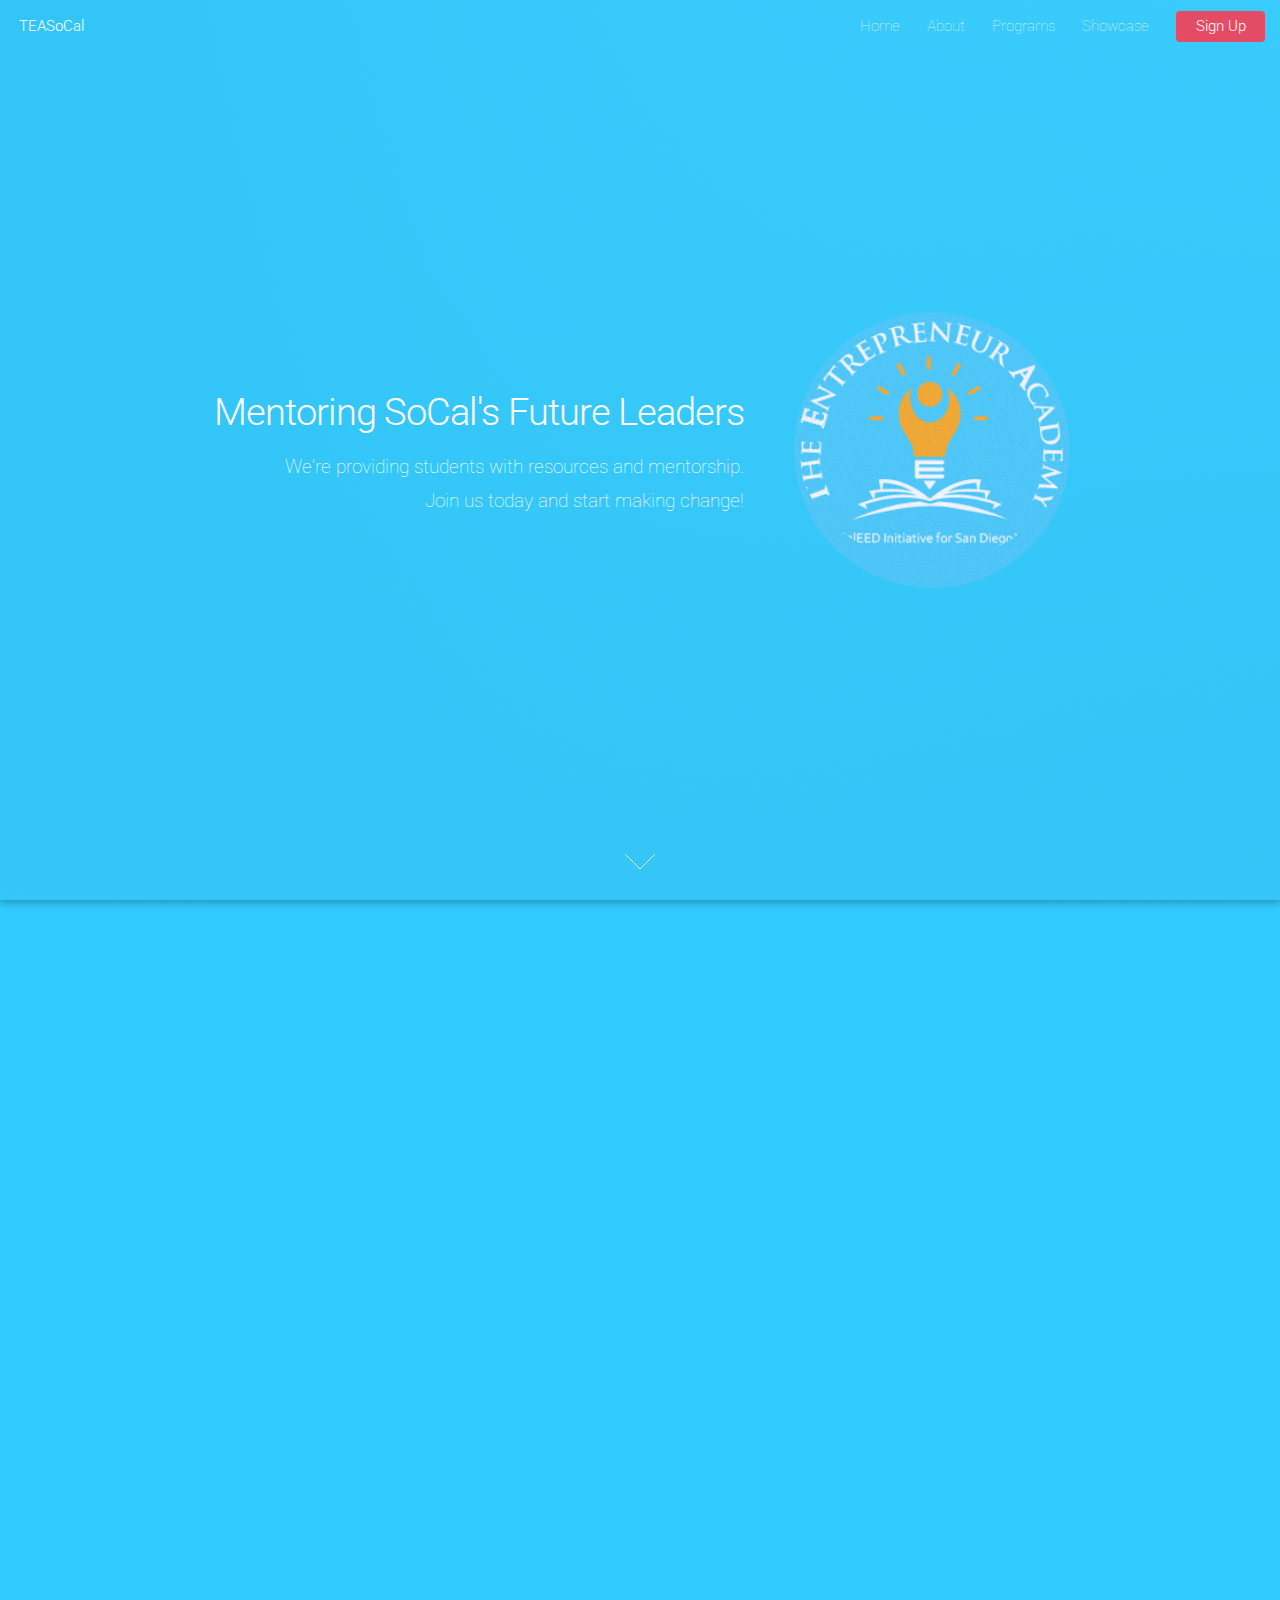
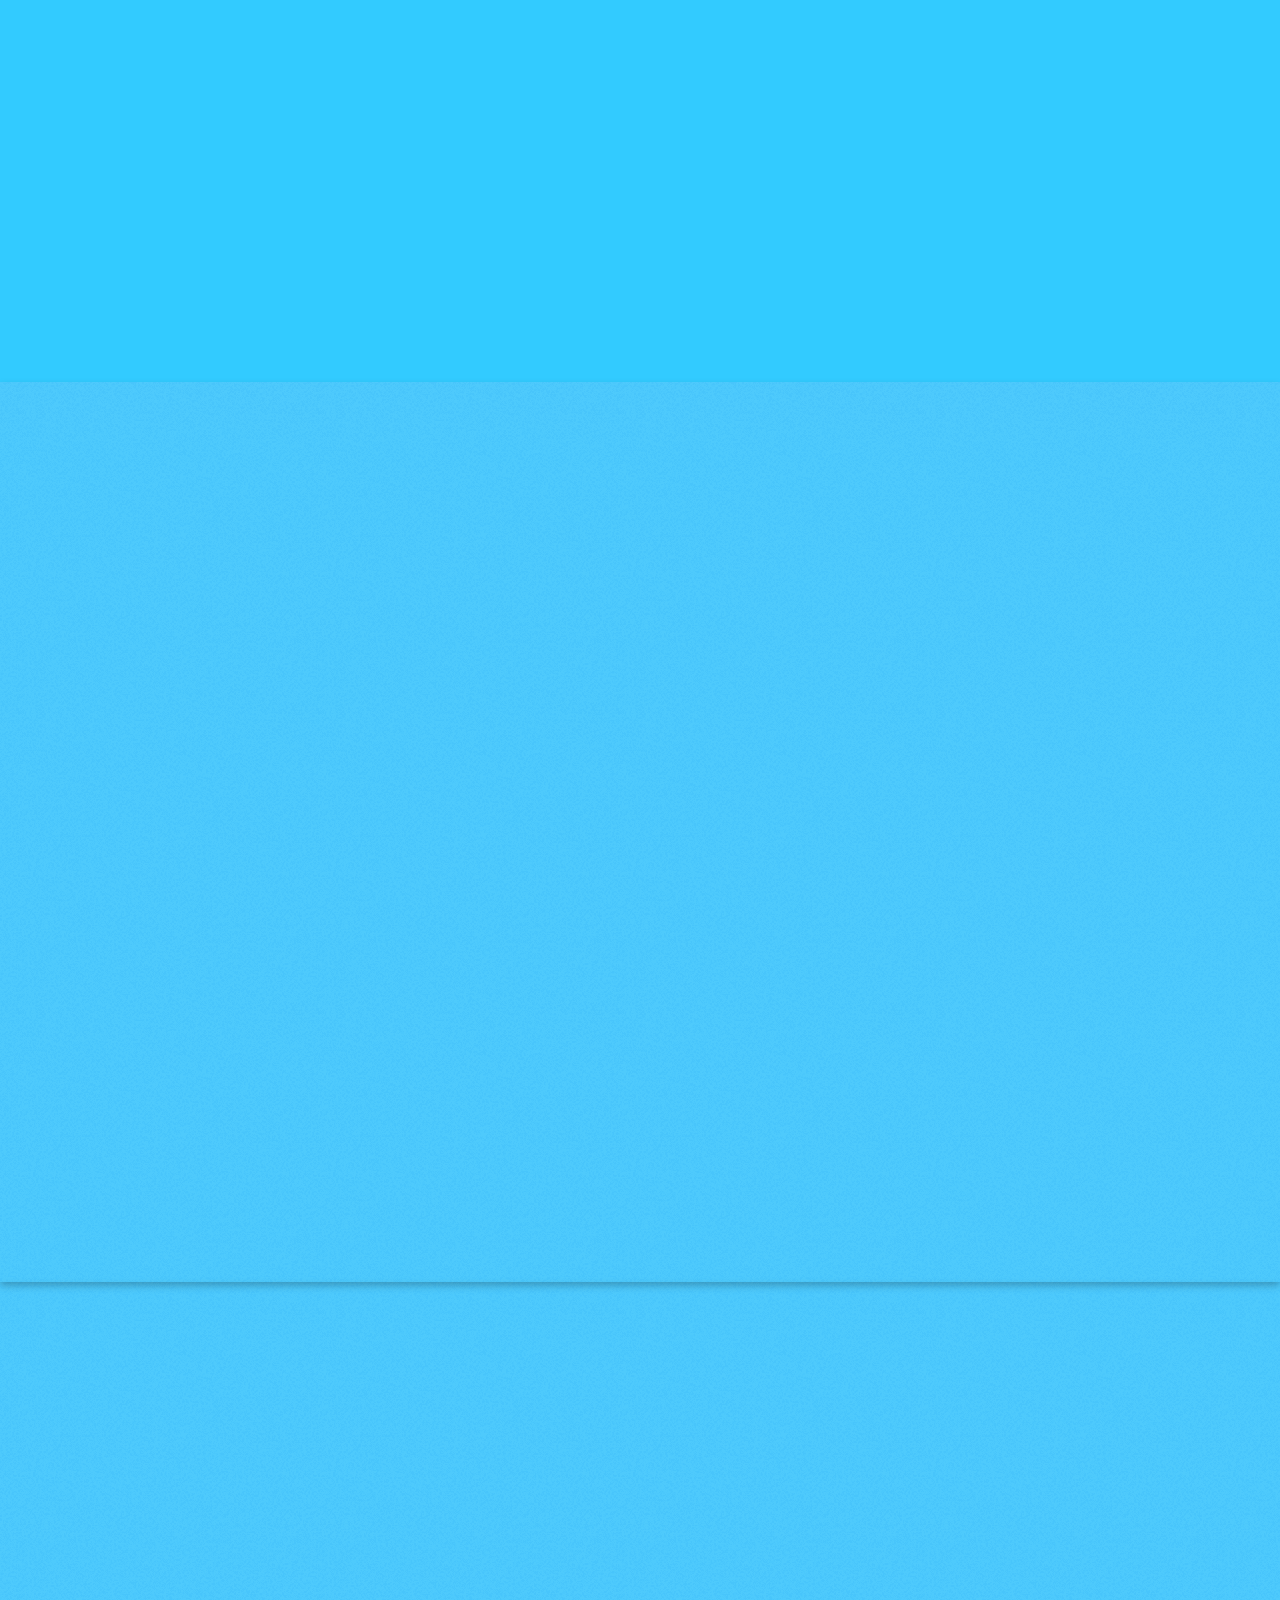
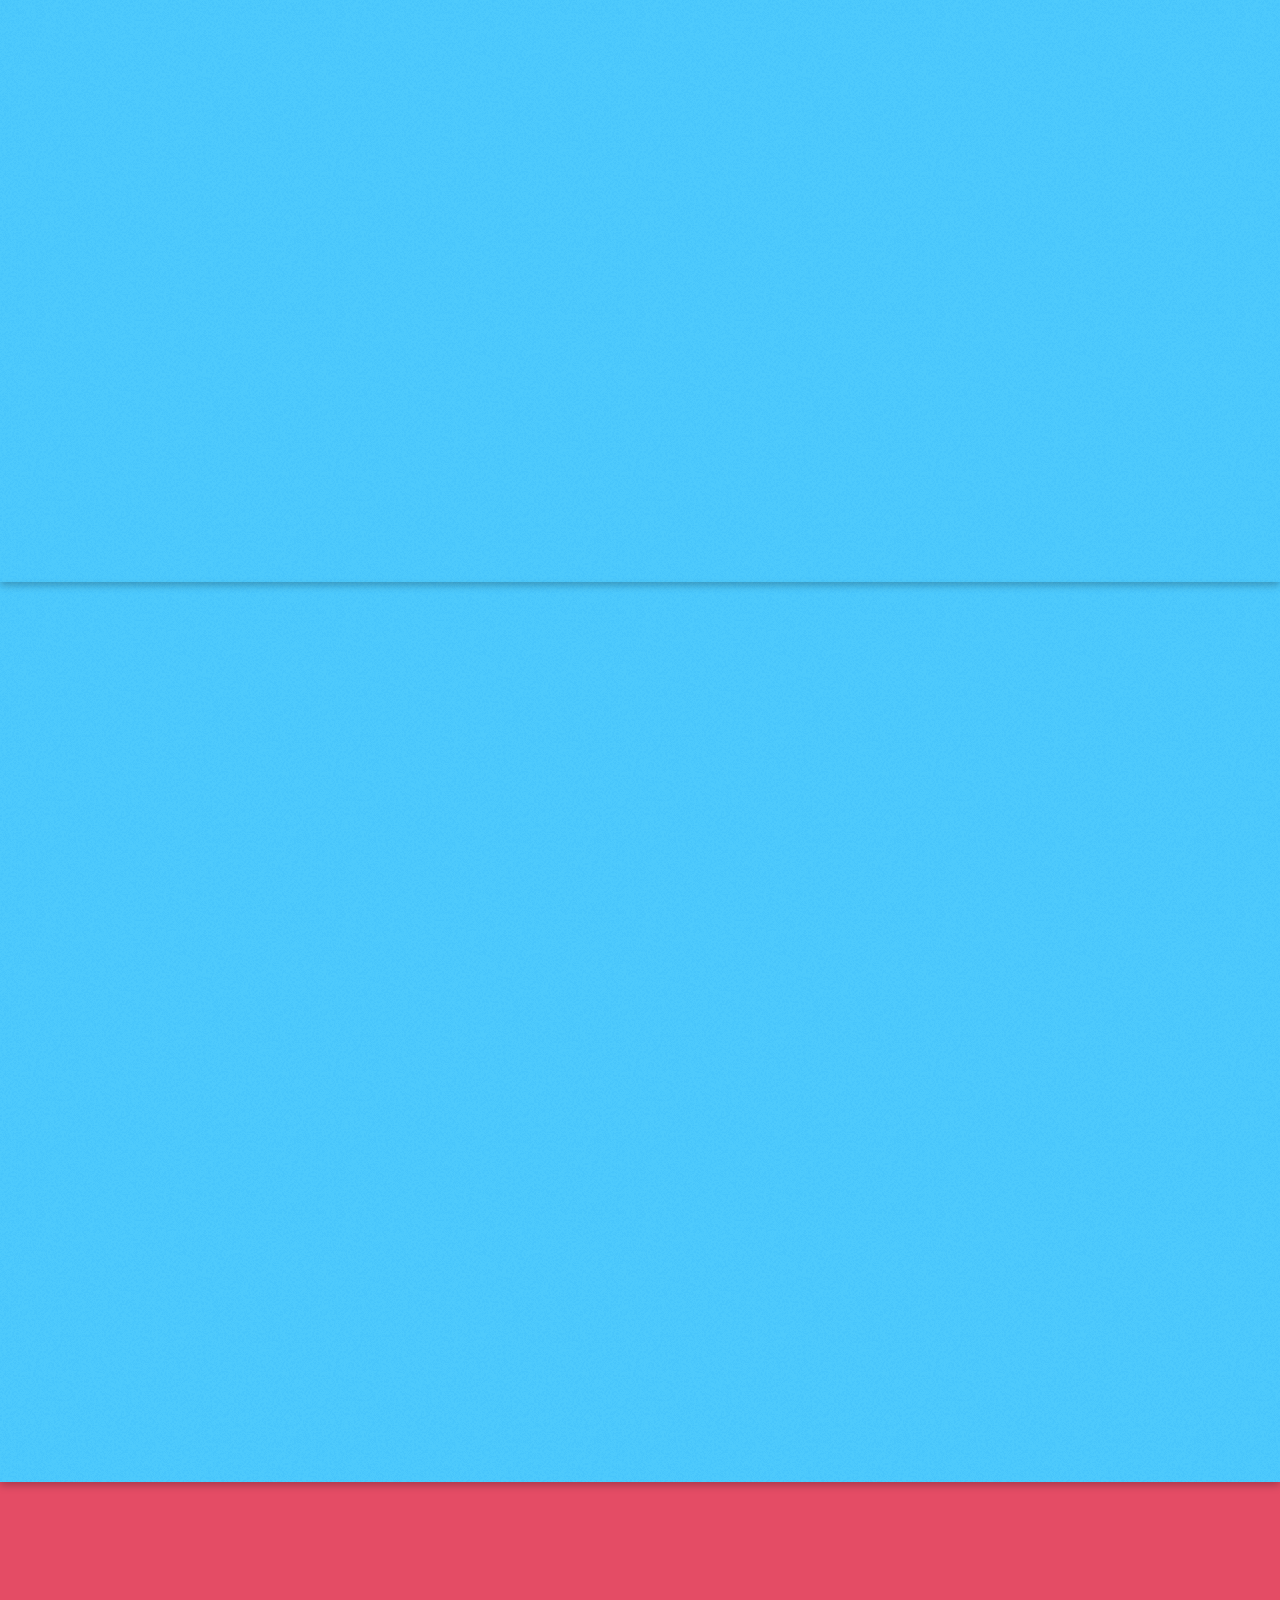
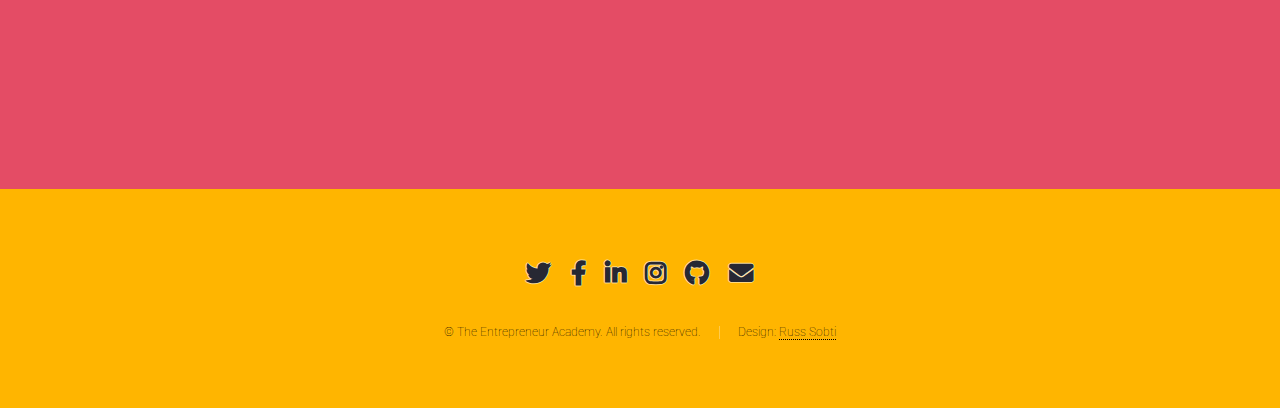
<file: index.html>
<!DOCTYPE HTML>
<!--
	Landed by HTML5 UP
	html5up.net | @ajlkn
	Free for personal and commercial use under the CCA 3.0 license (html5up.net/license)
-->
<html>
	<head>
		<title>Landed by HTML5 UP</title>
		<meta charset="utf-8" />
		<meta name="viewport" content="width=device-width, initial-scale=1, user-scalable=no" />
		<link rel="stylesheet" href="assets/css/main.css" />
		<noscript><link rel="stylesheet" href="assets/css/noscript.css" /></noscript>
	</head>
	<body class="is-preload landing">
		<div id="page-wrapper">

			<!-- Header -->
				<header id="header">
					<h1 id="logo"><a href="index.html">TEASoCal</a></h1>
					<nav id="nav">
						<ul>
							<li><a href="index.html">Home</a></li>
							<li><a href="aboutus.html">About</a></li>
							<!-- <li><a href="mission.html">Mission</a></li> -->
							<li><a href="program.html">Programs</a></li>
							<li><a href="teamshowcase.html">Showcase</a></li>
							<li><a href="https://forms.gle/i6wJgWNp3tLScDyM8" class="button primary">Sign Up</a></li>
						</ul>
					</nav>
				</header>

			<!-- Banner -->
				<section id="banner">
					<div class="content">
						<header>
							<h2>Mentoring SoCal's Future Leaders</h2>
							<p>We're providing students with resources and mentorship.<br />
							Join us today and start making change!</p>
						</header>
						<span class="image"><img src="images/pic01.jpg" alt="" /></span>
					</div>
					<a href="#one" class="goto-next scrolly">Next</a>
				</section>
				<!-- Four -->
					<section id="one" class="wrapper style1 special fade-up">
						<div class="container">
							<header class="major">
								<h2>Our Program</h2>
								<p>Providing students with the knowledge and mentorship they need to succeed.</p>
							</header>
							<div class="box alt">
								<div class="row gtr-uniform">
									<section class="col-4 col-6-medium col-12-xsmall">
										<span class="icon solid alt major fa-chart-area"></span>
										<h3>Quality Mentorship</h3>
										<p>By matching our youth teams with mentors and having keynote speakers, we are able to provide unique perspectives into business catered towards our future leaders.</p>
									</section>
									<section class="col-4 col-6-medium col-12-xsmall">
										<span class="icon solid alt major fa-comment"></span>
										<h3>Flexibility</h3>
										<p>Youth explore their own path forward through, learning how to form a business by going through the motions with their very own founding team.</p>
									</section>
									<section class="col-4 col-6-medium col-12-xsmall">
										<span class="icon solid alt major fa-flask"></span>
										<h3>Collaborative</h3>
										<p>Students are put in teams of 4-6 people, and are tasked with going from ideation to prototype with one common business idea.</p>
									</section>
									<section class="col-4 col-6-medium col-12-xsmall">
										<span class="icon solid alt major fa-paper-plane"></span>
										<h3>Constructive Feedback</h3>
										<p>Each round of judging gives students insights into the world of business and VC by giving them feedback on their ideas and execution as a real venture capitalist would. </p>
									</section>
									<section class="col-4 col-6-medium col-12-xsmall">
										<span class="icon solid alt major fa-file"></span>
										<h3>Socially-Mindecd</h3>
										<p>The Entrepreneur Academy is a unique entrepreneurship program with a even more unique commitment to socially responsible business practices. Competitions have a Social Impact category to encourage students to think beyond just profits.</p>
									</section>
									<section class="col-4 col-6-medium col-12-xsmall">
										<span class="icon solid alt major fa-lock"></span>
										<h3>True Accomplishment</h3>
										<p>Win or lose, student teams will have something they can be proud of and a business concept that can be implemented in the real world. Our competitions award students with meaningful recognition and enable youth to push themselves. </p>
									</section>
								</div>
							</div>
							<footer class="major">
								<ul class="actions special">
									<li><a href="#" class="button">Join The Program</a></li>
								</ul>
							</footer>
						</div>
					</section>

			<!-- One -->
				<section id="two" class="spotlight style1 bottom">
					<span class="image fit main"><img src="images/pic02.jpg" alt="" /></span>
					<div class="content">
						<div class="container">
							<div class="row">
								<div class="col-4 col-12-medium">
									<header>
										<h2>Our Teams</h2>
										<p>Get inspired by their stories.</p>
									</header>
								</div>
								<div class="col-4 col-12-medium">
									<h3>Fynking Analytics</h3>
									<p>"TEA 2021 was an amazing experience! Raj and the team of mentors were truly helpful in taking my business from idea to funding-ready."</p>
									<h4>- Russ Sobti, CEO</h4>
								</div>
								<div class="col-4 col-12-medium">
									<h3>Fynking Analytics</h3>
									<p>"TEA 2021 was an amazing experience! Raj and the team of mentors were truly helpful in taking my business from idea to funding-ready."</p>
									<h4>- Russ Sobti, CEO</h4>

								</div>
							</div>
						</div>
					</div>
					<a href="#three" class="goto-next scrolly">Next</a>
				</section>

			<!-- Two -->
				<section id="three" class="spotlight style2 right">
					<span class="image fit main"><img src="images/pic03.jpg" alt="" /></span>
					<div class="content">
						<header>
							<h2>Quality Mentorship</h2>
							<p> If this sounds like you, please reach out!</p>
						</header>
						<p>Our mentors are passionate and knowledgeable volunteers who strive to give back to their community. They know that mentoring is a two-way street and learn just as mich as they teach. Our mentors are all experienced entreprenurs and industry experts.</p>
						<ul class="actions">
							<li><a href="#" class="button">Learn More</a></li>
						</ul>
					</div>
					<a href="#three" class="goto-next scrolly">Next</a>
				</section>

			<!-- Three -->
				<section id="four" class="spotlight style3 left">
					<span class="image fit main bottom"><img src="images/pic04.jpg" alt="" /></span>
					<div class="content">
						<header>
							<h2>Enter a world of innovation</h2>
							<p>When students are allowed to follow their passions, magic happens. </p>
						</header>
						<p>With the TEA SoCal Summer Session, students will take a deep dive into entrepreneurship and innovation through collaboration and mentorship over one week. Students can expect to learn useful lessons and most importantly make connections that last a lifetime. </p>
						<ul class="actions">
							<li><a href="#" class="button">Learn More</a></li>
						</ul>
					</div>
					<a href="#four" class="goto-next scrolly">Next</a>
				</section>


			<!-- Five -->
				<section id="five" class="wrapper style2 special fade">
					<div class="container">
						<header>
							<h2>Join us for Summer Session!</h2>
							<p>Fill out our form and get started on your #TheEntrepreneurAcademy journey! We can’t wait to see you at the University of San Diego this August!</p>
							<div><a href="#" class="button primary">Sign Up</a>
							<a href="#" class="button">Donate</a></div>
						</header>

					</div>
				</section>

			<!-- Footer -->
				<footer id="footer">
					<ul class="icons">
						<li><a href="#" class="icon brands alt fa-twitter"><span class="label">Twitter</span></a></li>
						<li><a href="#" class="icon brands alt fa-facebook-f"><span class="label">Facebook</span></a></li>
						<li><a href="#" class="icon brands alt fa-linkedin-in"><span class="label">LinkedIn</span></a></li>
						<li><a href="#" class="icon brands alt fa-instagram"><span class="label">Instagram</span></a></li>
						<li><a href="#" class="icon brands alt fa-github"><span class="label">GitHub</span></a></li>
						<li><a href="#" class="icon solid alt fa-envelope"><span class="label">Email</span></a></li>
					</ul>
					<ul class="copyright">
						<li>&copy; The Entrepreneur Academy. All rights reserved.</li><li>Design: <a href="http://github.com/tawnyfive4251">Russ Sobti</a></li>
					</ul>
				</footer>

		</div>

		<!-- Scripts -->
			<script src="assets/js/jquery.min.js"></script>
			<script src="assets/js/jquery.scrolly.min.js"></script>
			<script src="assets/js/jquery.dropotron.min.js"></script>
			<script src="assets/js/jquery.scrollex.min.js"></script>
			<script src="assets/js/browser.min.js"></script>
			<script src="assets/js/breakpoints.min.js"></script>
			<script src="assets/js/util.js"></script>
			<script src="assets/js/main.js"></script>

	</body>
</html>
</file>
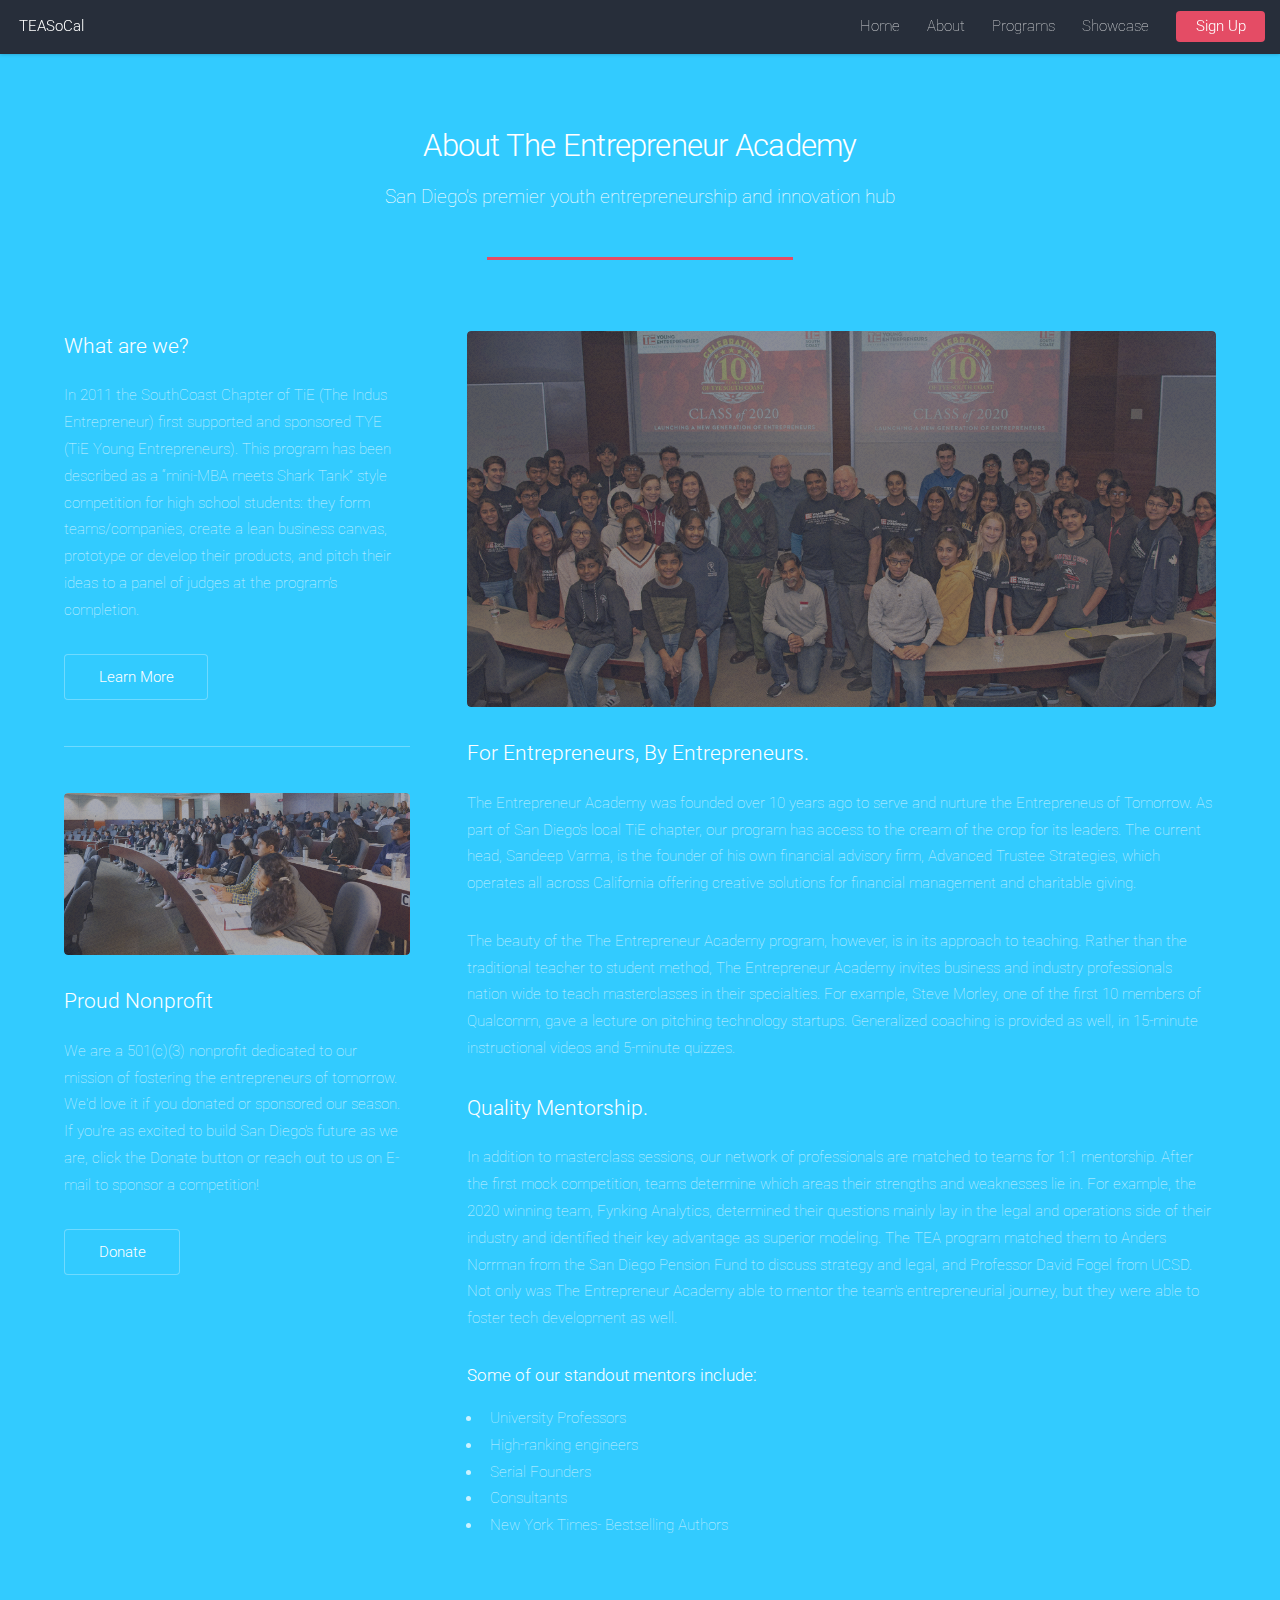
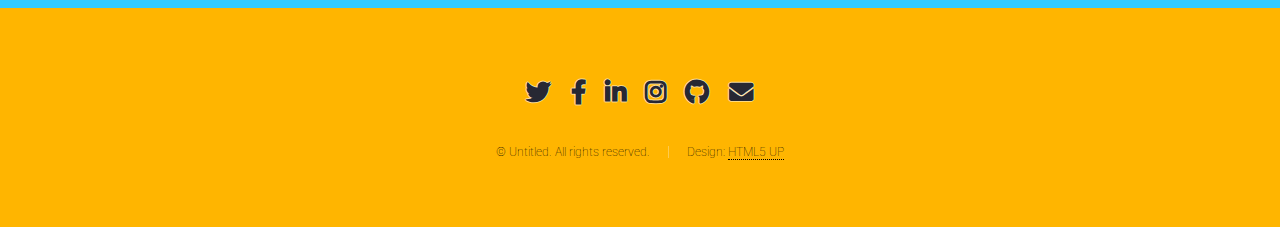
<file: aboutus.html>
<!DOCTYPE HTML>
<!--
	Landed by HTML5 UP
	html5up.net | @ajlkn
	Free for personal and commercial use under the CCA 3.0 license (html5up.net/license)
-->
<html>
	<head>
		<title>About Us</title>
		<meta charset="utf-8" />
		<meta name="viewport" content="width=device-width, initial-scale=1, user-scalable=no" />
		<link rel="stylesheet" href="assets/css/main.css" />
		<noscript><link rel="stylesheet" href="assets/css/noscript.css" /></noscript>
	</head>
	<body class="is-preload">
		<div id="page-wrapper">
			<!-- Header -->
				<header id="header">
					<h1 id="logo"><a href="index.html">TEASoCal</a></h1>
					<nav id="nav">
						<ul>
							<li><a href="index.html">Home</a></li>
							<li><a href="aboutus.html">About</a></li>
							<!-- <li><a href="mission.html">Mission</a></li> -->
							<li><a href="program.html">Programs</a></li>
							<li><a href="teamshowcase.html">Showcase</a></li>
							<li><a href="https://forms.gle/i6wJgWNp3tLScDyM8" class="button primary">Sign Up</a></li>
						</ul>
					</nav>
				</header>

		<!-- Main -->
				<div id="main" class="wrapper style1">
					<div class="container">
						<header class="major">
							<h2>About The Entrepreneur Academy</h2>
							<p>San Diego's premier youth entrepreneurship and innovation hub</p>
						</header>
						<div class="row gtr-150">
							<div class="col-4 col-12-medium">

								<!-- Sidebar -->
									<section id="sidebar">
										<section>
											<h3>What are we?</h3>
											<p>In 2011 the SouthCoast Chapter of TiE (The Indus Entrepreneur) first supported and sponsored TYE (TiE Young Entrepreneurs). This program has been described as a “mini-MBA meets Shark Tank” style competition for high school students: they form teams/companies, create a lean business canvas, prototype or develop their products, and pitch their ideas to a panel of judges at the program’s completion.

</p>
											<footer>
												<ul class="actions">
													<li><a href="#" class="button">Learn More</a></li>
												</ul>
											</footer>
										</section>
										<hr />
										<section>
											<a href="#" class="image fit"><img src="images/pic06.jpg" alt="" /></a>
											<h3>Proud Nonprofit</h3>
											<p>We are a 501(c)(3) nonprofit dedicated to our mission of fostering the entrepreneurs of tomorrow. We'd love it if you donated or sponsored our season. If you're as excited to build San Diego's future as we are, click the Donate button or reach out to us on E-mail to sponsor a competition!</p>
											<footer>
												<ul class="actions">
													<li><a href="#" class="button">Donate</a></li>
												</ul>
											</footer>
										</section>
									</section>

							</div>
							<div class="col-8 col-12-medium imp-medium">

								<!-- Content -->
									<section id="content">
										<a href="#" class="image fit"><img src="images/pic05.jpg" alt="" /></a>
										<h3>For Entrepreneurs, By Entrepreneurs.</h3>
										<p>
												The Entrepreneur Academy was founded over 10 years ago to serve and nurture the Entrepreneus of Tomorrow. As part of San Diego's local TiE chapter, our program has access to the cream of the crop for its leaders. The current head, Sandeep Varma, is the founder of his own financial advisory firm, Advanced Trustee Strategies, which operates all across California offering creative solutions for financial management and charitable giving.


										</p>
										<p>The beauty of the The Entrepreneur Academy program, however, is in its approach to teaching. Rather than the traditional teacher to student method, The Entrepreneur Academy invites business and industry professionals nation wide to teach masterclasses in their specialties. For example, Steve Morley, one of the first 10 members of Qualcomm, gave a lecture on pitching technology startups. Generalized coaching is provided as well, in 15-minute instructional videos and 5-minute quizzes. </p>
										<h3>Quality Mentorship.</h3>
										<p>In addition to masterclass sessions, our network of professionals are matched to teams for 1:1 mentorship. After the first mock competition, teams determine which areas their strengths and weaknesses lie in. For example, the 2020 winning team, Fynking Analytics, determined their questions mainly lay in the legal and operations side of their industry and identified their key advantage as superior modeling. The TEA program matched them to Anders Norrman from the San Diego Pension Fund to discuss strategy and legal, and Professor David Fogel from UCSD. Not only was The Entrepreneur Academy able to mentor the team's entrepreneurial journey, but they were able to foster tech development as well. </p>
										<h4>Some of our standout mentors include:</h4>
										<ul>
											<li>University Professors</li>
											<li>High-ranking engineers</li>
											<li>Serial Founders</li>
											<li>Consultants</li>
											<li>New York Times- Bestselling Authors</li>
										</ul>
									</section>

							</div>
						</div>
					</div>
				</div>

			<!-- Footer -->
				<footer id="footer">
					<ul class="icons">
						<li><a href="#" class="icon brands alt fa-twitter"><span class="label">Twitter</span></a></li>
						<li><a href="#" class="icon brands alt fa-facebook-f"><span class="label">Facebook</span></a></li>
						<li><a href="#" class="icon brands alt fa-linkedin-in"><span class="label">LinkedIn</span></a></li>
						<li><a href="#" class="icon brands alt fa-instagram"><span class="label">Instagram</span></a></li>
						<li><a href="#" class="icon brands alt fa-github"><span class="label">GitHub</span></a></li>
						<li><a href="#" class="icon solid alt fa-envelope"><span class="label">Email</span></a></li>
					</ul>
					<ul class="copyright">
						<li>&copy; Untitled. All rights reserved.</li><li>Design: <a href="http://html5up.net">HTML5 UP</a></li>
					</ul>
				</footer>

		</div>

		<!-- Scripts -->
			<script src="assets/js/jquery.min.js"></script>
			<script src="assets/js/jquery.scrolly.min.js"></script>
			<script src="assets/js/jquery.dropotron.min.js"></script>
			<script src="assets/js/jquery.scrollex.min.js"></script>
			<script src="assets/js/browser.min.js"></script>
			<script src="assets/js/breakpoints.min.js"></script>
			<script src="assets/js/util.js"></script>
			<script src="assets/js/main.js"></script>

	</body>
</html>
</file>
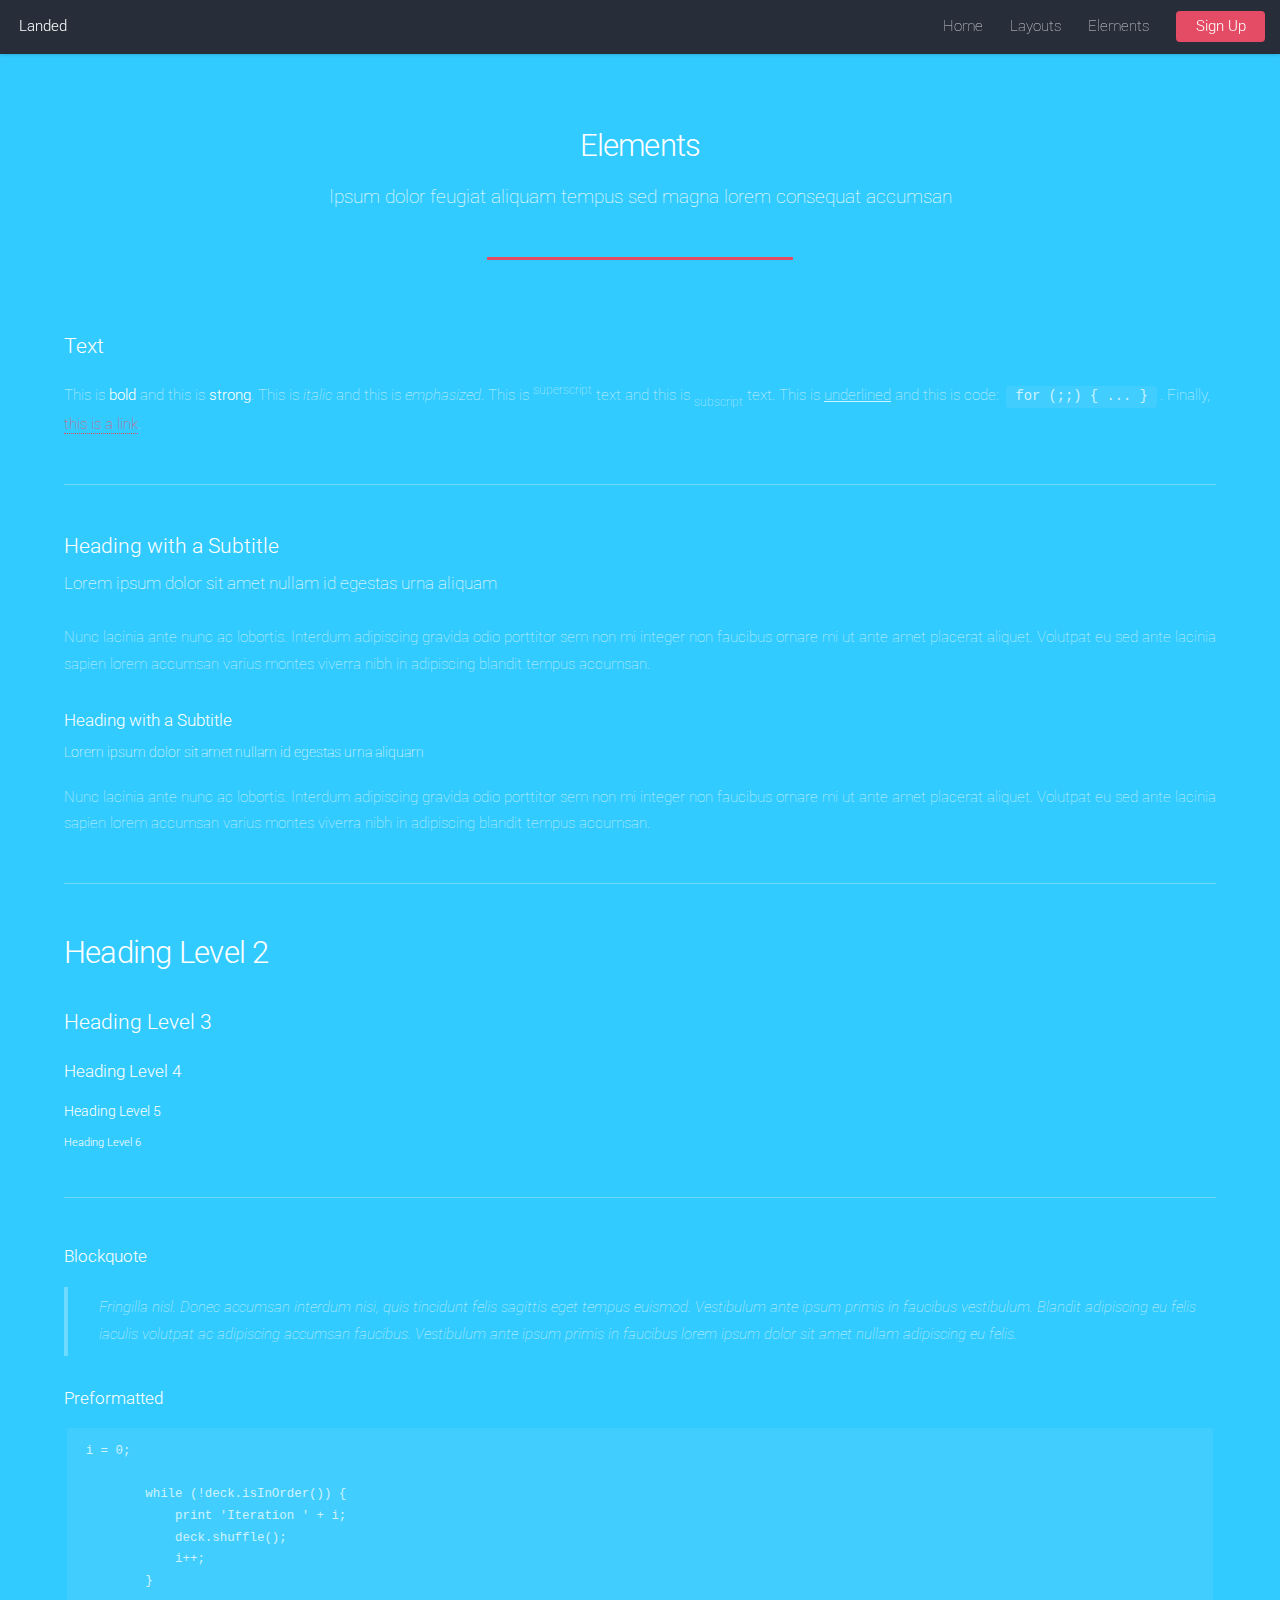
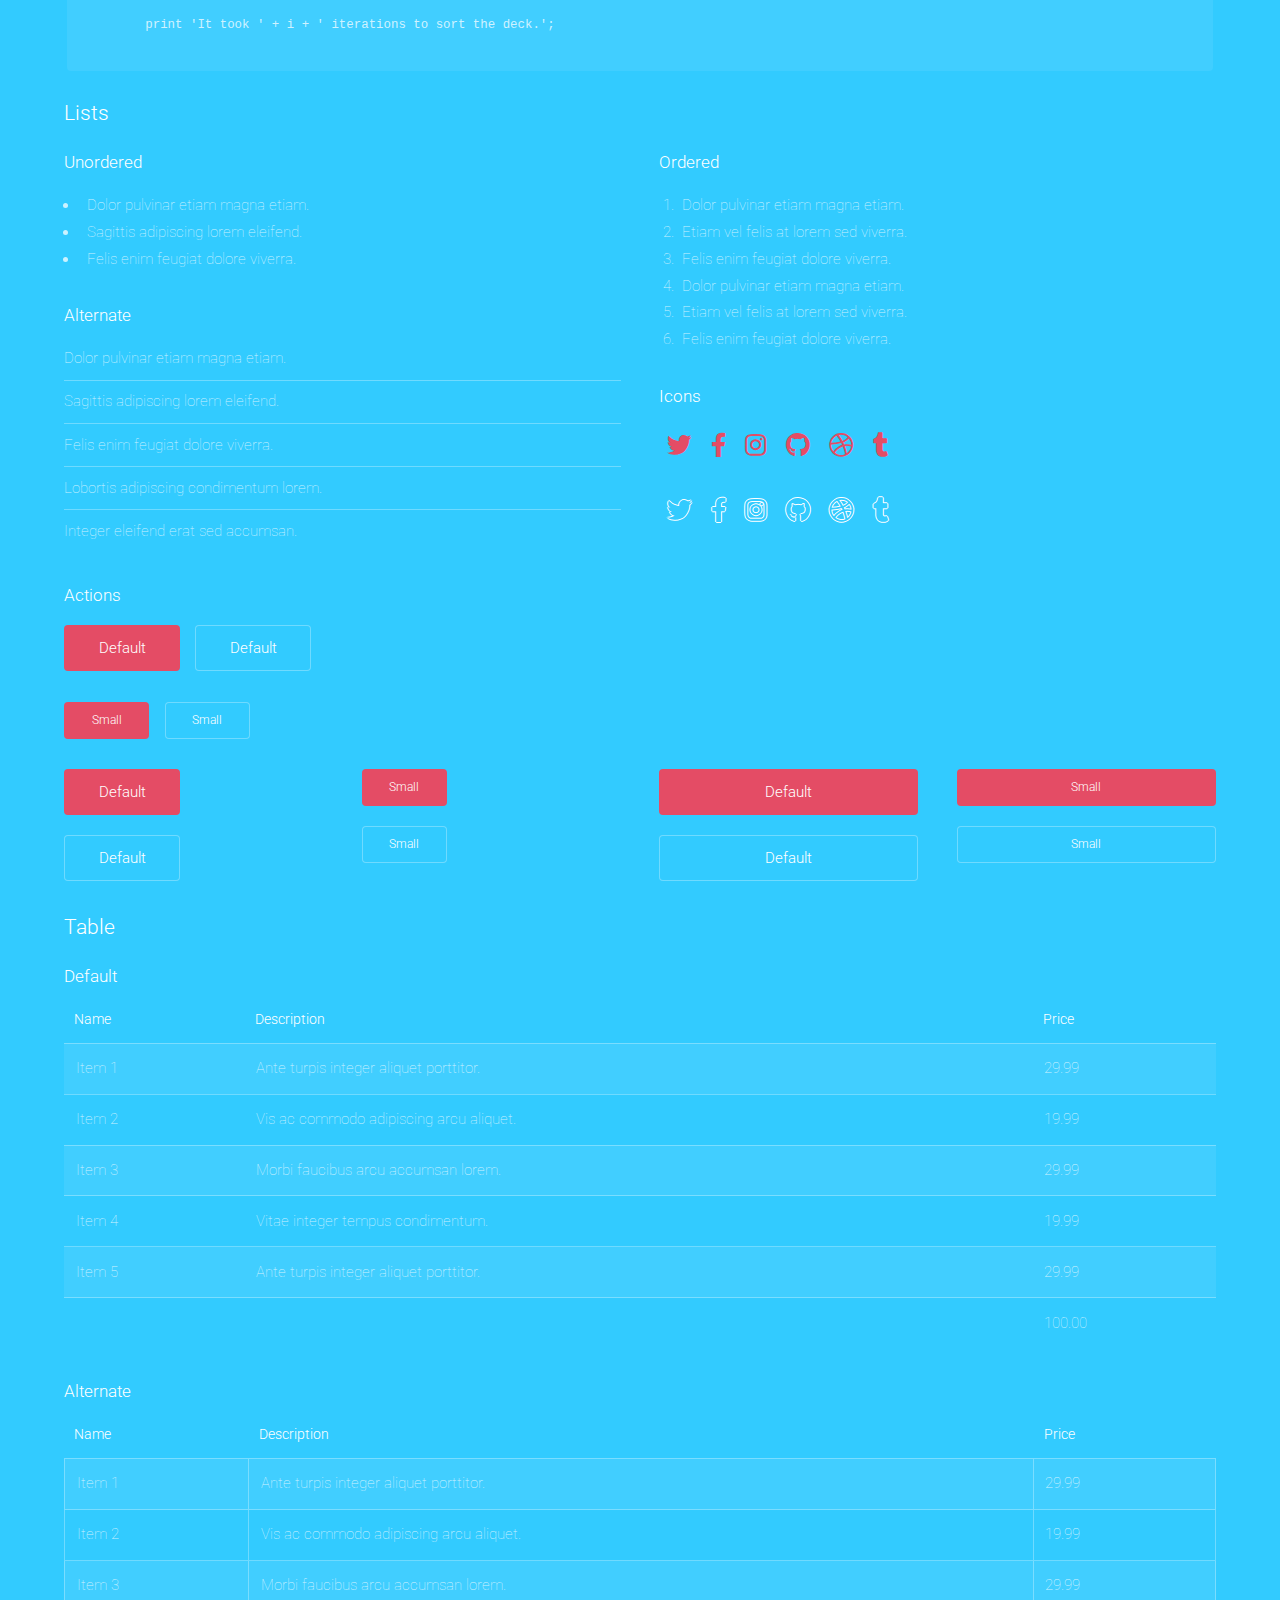
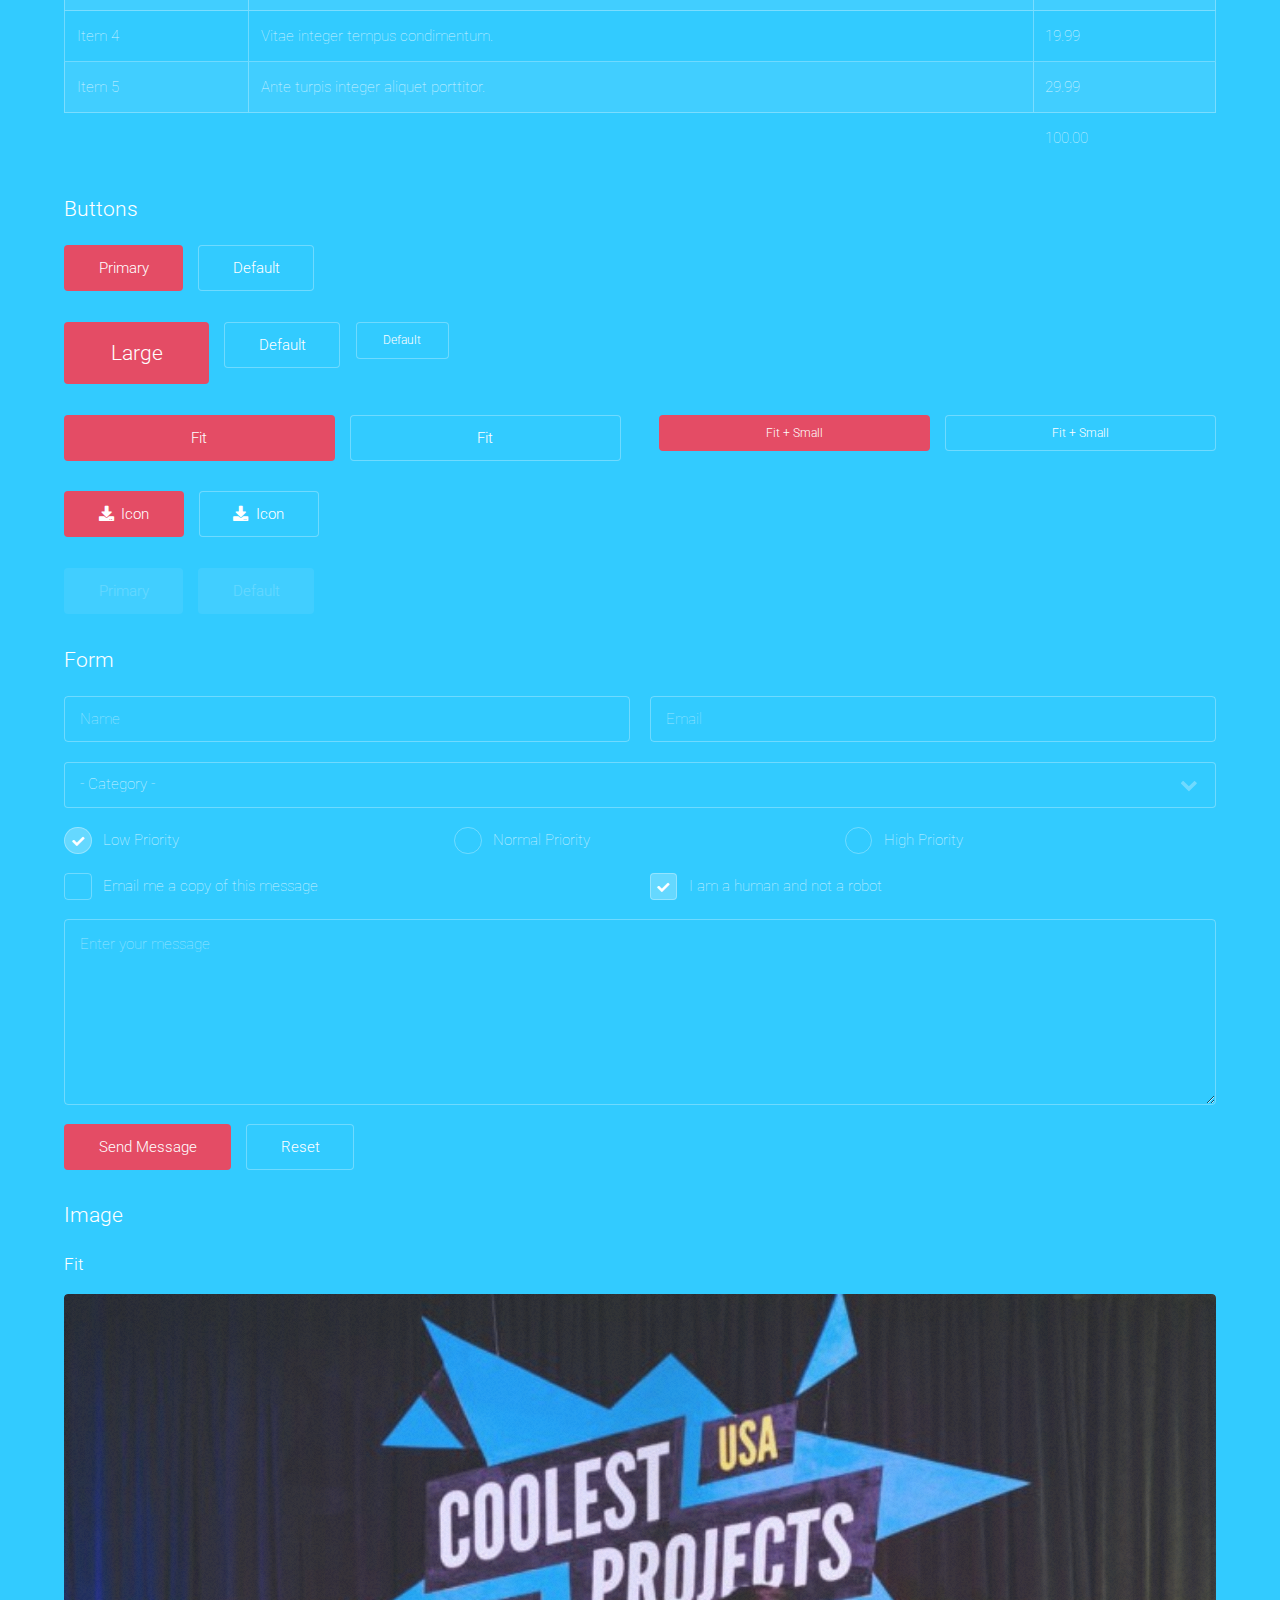
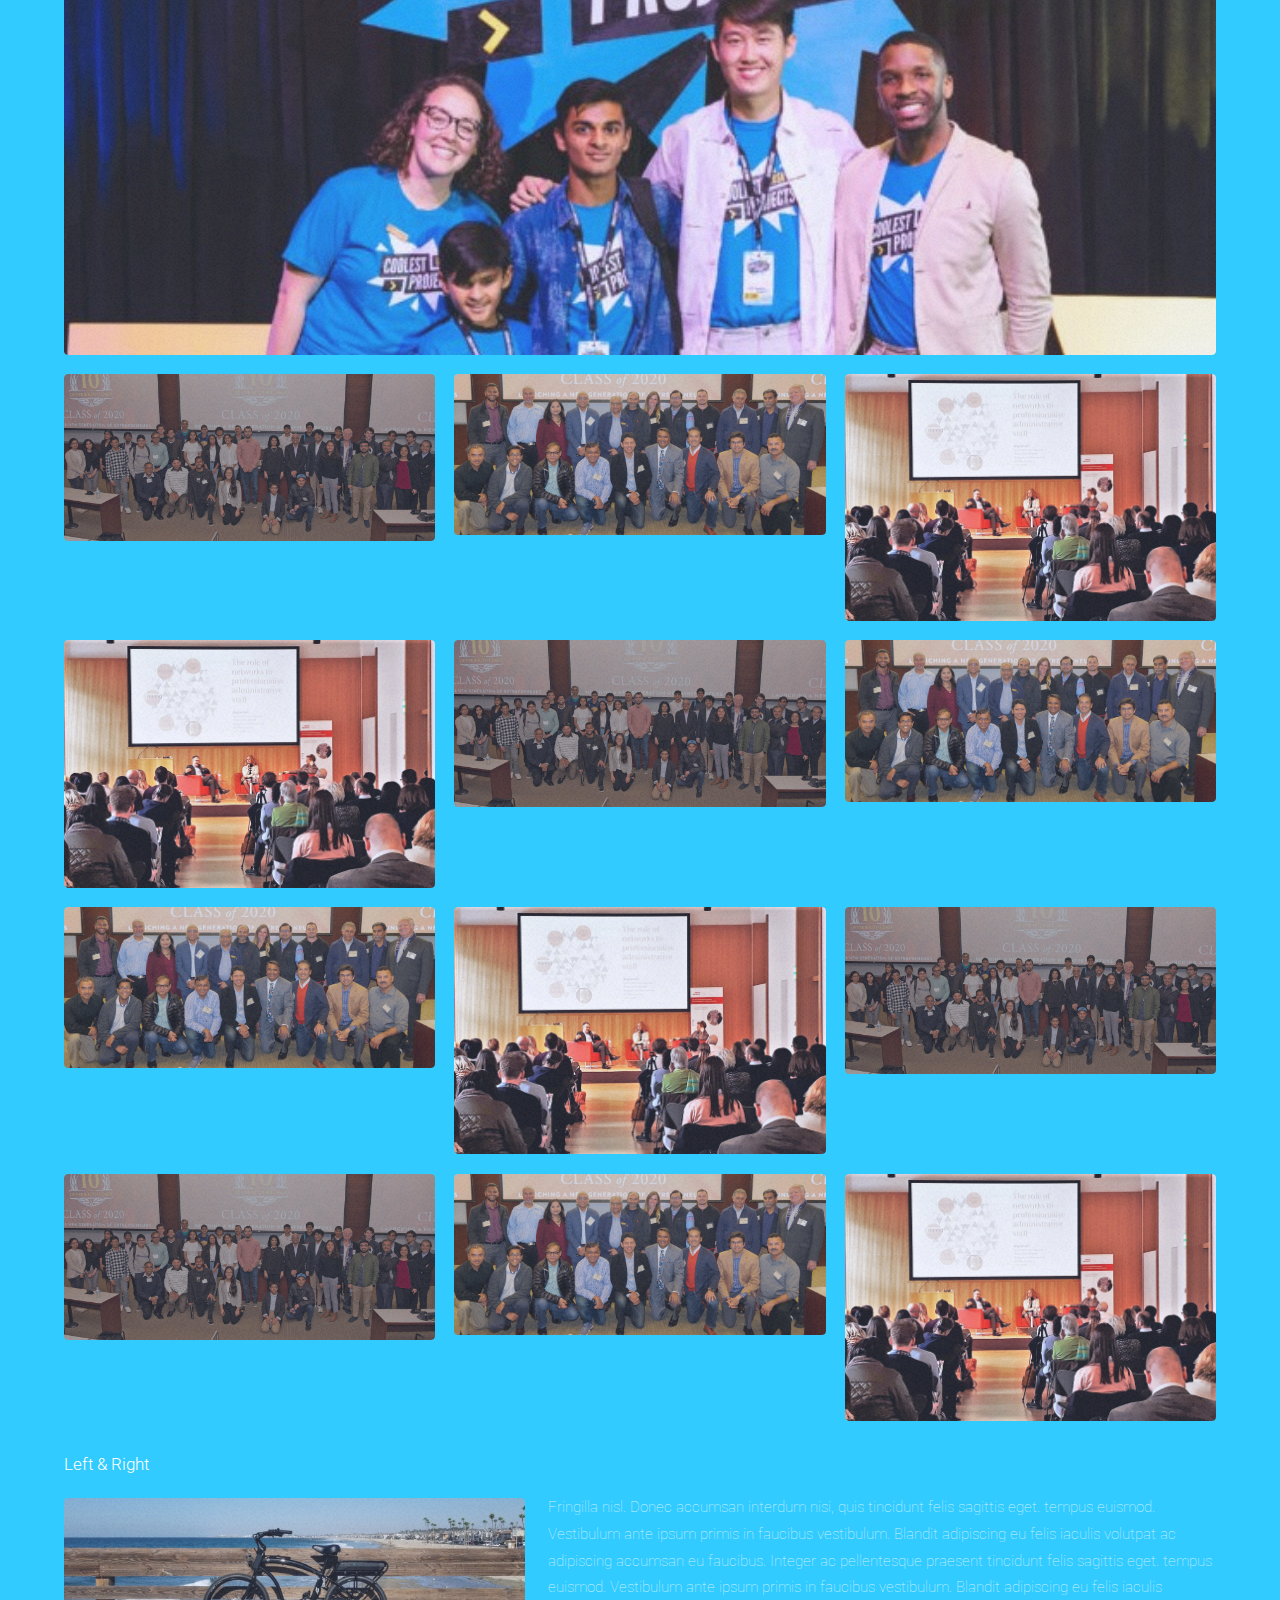
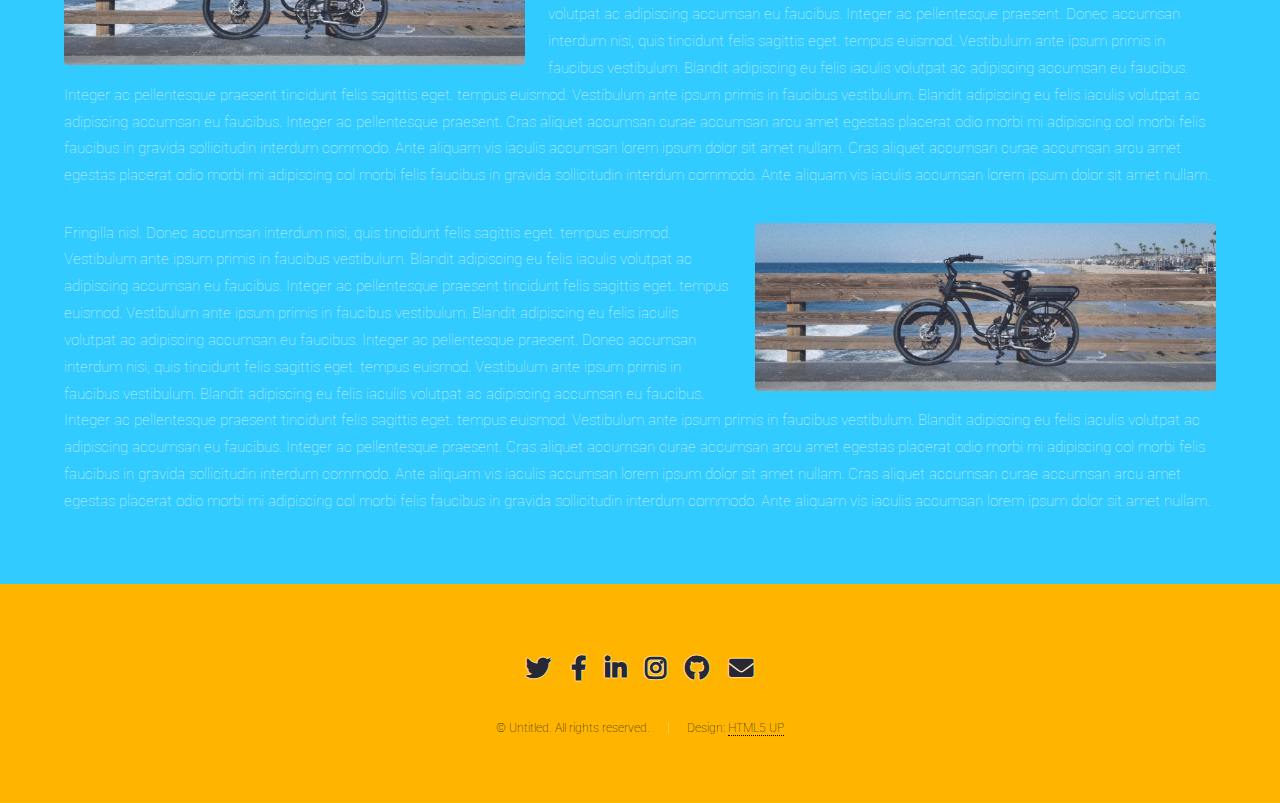
<file: elements.html>
<!DOCTYPE HTML>
<!--
	Landed by HTML5 UP
	html5up.net | @ajlkn
	Free for personal and commercial use under the CCA 3.0 license (html5up.net/license)
-->
<html>
	<head>
		<title>Elements - Landed by HTML5 UP</title>
		<meta charset="utf-8" />
		<meta name="viewport" content="width=device-width, initial-scale=1, user-scalable=no" />
		<link rel="stylesheet" href="assets/css/main.css" />
		<noscript><link rel="stylesheet" href="assets/css/noscript.css" /></noscript>
	</head>
	<body class="is-preload">
		<div id="page-wrapper">

			<!-- Header -->
				<header id="header">
					<h1 id="logo"><a href="index.html">Landed</a></h1>
					<nav id="nav">
						<ul>
							<li><a href="index.html">Home</a></li>
							<li>
								<a href="#">Layouts</a>
								<ul>
									<li><a href="left-sidebar.html">Left Sidebar</a></li>
									<li><a href="right-sidebar.html">Right Sidebar</a></li>
									<li><a href="no-sidebar.html">No Sidebar</a></li>
									<li>
										<a href="#">Submenu</a>
										<ul>
											<li><a href="#">Option 1</a></li>
											<li><a href="#">Option 2</a></li>
											<li><a href="#">Option 3</a></li>
											<li><a href="#">Option 4</a></li>
										</ul>
									</li>
								</ul>
							</li>
							<li><a href="elements.html">Elements</a></li>
							<li><a href="#" class="button primary">Sign Up</a></li>
						</ul>
					</nav>
				</header>

			<!-- Main -->
				<div id="main" class="wrapper style1">
					<div class="container">
						<header class="major">
							<h2>Elements</h2>
							<p>Ipsum dolor feugiat aliquam tempus sed magna lorem consequat accumsan</p>
						</header>

						<!-- Text -->
							<section>
								<h3>Text</h3>
								<p>This is <b>bold</b> and this is <strong>strong</strong>. This is <i>italic</i> and this is <em>emphasized</em>.
								This is <sup>superscript</sup> text and this is <sub>subscript</sub> text.
								This is <u>underlined</u> and this is code: <code>for (;;) { ... }</code>. Finally, <a href="#">this is a link</a>.</p>

								<hr />

								<header>
									<h3>Heading with a Subtitle</h3>
									<p>Lorem ipsum dolor sit amet nullam id egestas urna aliquam</p>
								</header>
								<p>Nunc lacinia ante nunc ac lobortis. Interdum adipiscing gravida odio porttitor sem non mi integer non faucibus ornare mi ut ante amet placerat aliquet. Volutpat eu sed ante lacinia sapien lorem accumsan varius montes viverra nibh in adipiscing blandit tempus accumsan.</p>
								<header>
									<h4>Heading with a Subtitle</h4>
									<p>Lorem ipsum dolor sit amet nullam id egestas urna aliquam</p>
								</header>
								<p>Nunc lacinia ante nunc ac lobortis. Interdum adipiscing gravida odio porttitor sem non mi integer non faucibus ornare mi ut ante amet placerat aliquet. Volutpat eu sed ante lacinia sapien lorem accumsan varius montes viverra nibh in adipiscing blandit tempus accumsan.</p>

								<hr />

								<h2>Heading Level 2</h2>
								<h3>Heading Level 3</h3>
								<h4>Heading Level 4</h4>
								<h5>Heading Level 5</h5>
								<h6>Heading Level 6</h6>

								<hr />

								<h4>Blockquote</h4>
								<blockquote>Fringilla nisl. Donec accumsan interdum nisi, quis tincidunt felis sagittis eget tempus euismod. Vestibulum ante ipsum primis in faucibus vestibulum. Blandit adipiscing eu felis iaculis volutpat ac adipiscing accumsan faucibus. Vestibulum ante ipsum primis in faucibus lorem ipsum dolor sit amet nullam adipiscing eu felis.</blockquote>

								<h4>Preformatted</h4>
								<pre><code>i = 0;

	while (!deck.isInOrder()) {
	    print 'Iteration ' + i;
	    deck.shuffle();
	    i++;
	}

	print 'It took ' + i + ' iterations to sort the deck.';
	</code></pre>
							</section>

						<!-- Lists -->
							<section>
								<h3>Lists</h3>
								<div class="row">
									<div class="col-6 col-12-xsmall">

										<h4>Unordered</h4>
										<ul>
											<li>Dolor pulvinar etiam magna etiam.</li>
											<li>Sagittis adipiscing lorem eleifend.</li>
											<li>Felis enim feugiat dolore viverra.</li>
										</ul>

										<h4>Alternate</h4>
										<ul class="alt">
											<li>Dolor pulvinar etiam magna etiam.</li>
											<li>Sagittis adipiscing lorem eleifend.</li>
											<li>Felis enim feugiat dolore viverra.</li>
											<li>Lobortis adipiscing condimentum lorem.</li>
											<li>Integer eleifend erat sed accumsan.</li>
										</ul>

									</div>
									<div class="col-6 col-12-xsmall">

										<h4>Ordered</h4>
										<ol>
											<li>Dolor pulvinar etiam magna etiam.</li>
											<li>Etiam vel felis at lorem sed viverra.</li>
											<li>Felis enim feugiat dolore viverra.</li>
											<li>Dolor pulvinar etiam magna etiam.</li>
											<li>Etiam vel felis at lorem sed viverra.</li>
											<li>Felis enim feugiat dolore viverra.</li>
										</ol>

										<h4>Icons</h4>
										<ul class="icons">
											<li><a href="#" class="icon brands fa-twitter"><span class="label">Twitter</span></a></li>
											<li><a href="#" class="icon brands fa-facebook-f"><span class="label">Facebook</span></a></li>
											<li><a href="#" class="icon brands fa-instagram"><span class="label">Instagram</span></a></li>
											<li><a href="#" class="icon brands fa-github"><span class="label">Github</span></a></li>
											<li><a href="#" class="icon brands fa-dribbble"><span class="label">Dribbble</span></a></li>
											<li><a href="#" class="icon brands fa-tumblr"><span class="label">Tumblr</span></a></li>
										</ul>
										<ul class="icons">
											<li><a href="#" class="icon brands alt fa-twitter"><span class="label">Twitter</span></a></li>
											<li><a href="#" class="icon brands alt fa-facebook-f"><span class="label">Facebook</span></a></li>
											<li><a href="#" class="icon brands alt fa-instagram"><span class="label">Instagram</span></a></li>
											<li><a href="#" class="icon brands alt fa-github"><span class="label">Github</span></a></li>
											<li><a href="#" class="icon brands alt fa-dribbble"><span class="label">Dribbble</span></a></li>
											<li><a href="#" class="icon brands alt fa-tumblr"><span class="label">Tumblr</span></a></li>
										</ul>

									</div>
								</div>

								<h4>Actions</h4>
								<ul class="actions">
									<li><a href="#" class="button primary">Default</a></li>
									<li><a href="#" class="button">Default</a></li>
								</ul>
								<ul class="actions small">
									<li><a href="#" class="button primary small">Small</a></li>
									<li><a href="#" class="button small">Small</a></li>
								</ul>
								<div class="row">
									<div class="col-3 col-6-medium col-12-xsmall">
										<ul class="actions stacked">
											<li><a href="#" class="button primary">Default</a></li>
											<li><a href="#" class="button">Default</a></li>
										</ul>
									</div>
									<div class="col-3 col-6-medium col-12-xsmall">
										<ul class="actions stacked">
											<li><a href="#" class="button primary small">Small</a></li>
											<li><a href="#" class="button small">Small</a></li>
										</ul>
									</div>
									<div class="col-3 col-6-medium col-12-xsmall">
										<ul class="actions stacked">
											<li><a href="#" class="button primary fit">Default</a></li>
											<li><a href="#" class="button fit">Default</a></li>
										</ul>
									</div>
									<div class="col-3 col-6-medium col-12-xsmall">
										<ul class="actions stacked">
											<li><a href="#" class="button primary small fit">Small</a></li>
											<li><a href="#" class="button small fit">Small</a></li>
										</ul>
									</div>
								</div>
							</section>

						<!-- Table -->
							<section>
								<h3>Table</h3>
								<h4>Default</h4>
								<div class="table-wrapper">
									<table>
										<thead>
											<tr>
												<th>Name</th>
												<th>Description</th>
												<th>Price</th>
											</tr>
										</thead>
										<tbody>
											<tr>
												<td>Item 1</td>
												<td>Ante turpis integer aliquet porttitor.</td>
												<td>29.99</td>
											</tr>
											<tr>
												<td>Item 2</td>
												<td>Vis ac commodo adipiscing arcu aliquet.</td>
												<td>19.99</td>
											</tr>
											<tr>
												<td>Item 3</td>
												<td> Morbi faucibus arcu accumsan lorem.</td>
												<td>29.99</td>
											</tr>
											<tr>
												<td>Item 4</td>
												<td>Vitae integer tempus condimentum.</td>
												<td>19.99</td>
											</tr>
											<tr>
												<td>Item 5</td>
												<td>Ante turpis integer aliquet porttitor.</td>
												<td>29.99</td>
											</tr>
										</tbody>
										<tfoot>
											<tr>
												<td colspan="2"></td>
												<td>100.00</td>
											</tr>
										</tfoot>
									</table>
								</div>
								<h4>Alternate</h4>
								<div class="table-wrapper">
									<table class="alt">
										<thead>
											<tr>
												<th>Name</th>
												<th>Description</th>
												<th>Price</th>
											</tr>
										</thead>
										<tbody>
											<tr>
												<td>Item 1</td>
												<td>Ante turpis integer aliquet porttitor.</td>
												<td>29.99</td>
											</tr>
											<tr>
												<td>Item 2</td>
												<td>Vis ac commodo adipiscing arcu aliquet.</td>
												<td>19.99</td>
											</tr>
											<tr>
												<td>Item 3</td>
												<td> Morbi faucibus arcu accumsan lorem.</td>
												<td>29.99</td>
											</tr>
											<tr>
												<td>Item 4</td>
												<td>Vitae integer tempus condimentum.</td>
												<td>19.99</td>
											</tr>
											<tr>
												<td>Item 5</td>
												<td>Ante turpis integer aliquet porttitor.</td>
												<td>29.99</td>
											</tr>
										</tbody>
										<tfoot>
											<tr>
												<td colspan="2"></td>
												<td>100.00</td>
											</tr>
										</tfoot>
									</table>
								</div>
							</section>

						<!-- Buttons -->
							<section>
								<h3>Buttons</h3>
								<ul class="actions">
									<li><a href="#" class="button primary">Primary</a></li>
									<li><a href="#" class="button">Default</a></li>
								</ul>
								<ul class="actions">
									<li><a href="#" class="button primary large">Large</a></li>
									<li><a href="#" class="button">Default</a></li>
									<li><a href="#" class="button small">Default</a></li>
								</ul>
								<div class="row">
									<div class="col-6 col-12-xsmall">
										<ul class="actions fit">
											<li><a href="#" class="button primary fit">Fit</a></li>
											<li><a href="#" class="button fit">Fit</a></li>
										</ul>
									</div>
									<div class="col-6 col-12-xsmall">
										<ul class="actions fit small">
											<li><a href="#" class="button primary fit small">Fit + Small</a></li>
											<li><a href="#" class="button fit small">Fit + Small</a></li>
										</ul>
									</div>
								</div>
								<ul class="actions">
									<li><a href="#" class="button primary icon solid fa-download">Icon</a></li>
									<li><a href="#" class="button icon solid fa-download">Icon</a></li>
								</ul>
								<ul class="actions">
									<li><span class="button primary disabled">Primary</span></li>
									<li><span class="button disabled">Default</span></li>
								</ul>
							</section>

						<!-- Form -->
							<section>
								<h3>Form</h3>
								<form method="post" action="#">
									<div class="row gtr-uniform gtr-50">
										<div class="col-6 col-12-xsmall">
											<input type="text" name="name" id="name" value="" placeholder="Name" />
										</div>
										<div class="col-6 col-12-xsmall">
											<input type="email" name="email" id="email" value="" placeholder="Email" />
										</div>
										<div class="col-12">
											<select name="category" id="category">
												<option value="">- Category -</option>
												<option value="1">Manufacturing</option>
												<option value="1">Shipping</option>
												<option value="1">Administration</option>
												<option value="1">Human Resources</option>
											</select>
										</div>
										<div class="col-4 col-12-medium">
											<input type="radio" id="priority-low" name="priority" checked>
											<label for="priority-low">Low Priority</label>
										</div>
										<div class="col-4 col-12-medium">
											<input type="radio" id="priority-normal" name="priority">
											<label for="priority-normal">Normal Priority</label>
										</div>
										<div class="col-4 col-12-medium">
											<input type="radio" id="priority-high" name="priority">
											<label for="priority-high">High Priority</label>
										</div>
										<div class="col-6 col-12-medium">
											<input type="checkbox" id="copy" name="copy">
											<label for="copy">Email me a copy of this message</label>
										</div>
										<div class="col-6 col-12-medium">
											<input type="checkbox" id="human" name="human" checked>
											<label for="human">I am a human and not a robot</label>
										</div>
										<div class="col-12">
											<textarea name="message" id="message" placeholder="Enter your message" rows="6"></textarea>
										</div>
										<div class="col-12">
											<ul class="actions">
												<li><input type="submit" value="Send Message" class="primary" /></li>
												<li><input type="reset" value="Reset" /></li>
											</ul>
										</div>
									</div>
								</form>
							</section>

						<!-- Image -->
							<section>
								<h3>Image</h3>
								<h4>Fit</h4>
								<div class="box alt">
									<div class="row gtr-50 gtr-uniform">
										<div class="col-12"><span class="image fit"><img src="images/pic07.jpg" alt="" /></span></div>
										<div class="col-4 col-6-xsmall"><span class="image fit"><img src="images/pic02.jpg" alt="" /></span></div>
										<div class="col-4 col-6-xsmall"><span class="image fit"><img src="images/pic03.jpg" alt="" /></span></div>
										<div class="col-4 col-6-xsmall"><span class="image fit"><img src="images/pic04.jpg" alt="" /></span></div>
										<div class="col-4 col-6-xsmall"><span class="image fit"><img src="images/pic04.jpg" alt="" /></span></div>
										<div class="col-4 col-6-xsmall"><span class="image fit"><img src="images/pic02.jpg" alt="" /></span></div>
										<div class="col-4 col-6-xsmall"><span class="image fit"><img src="images/pic03.jpg" alt="" /></span></div>
										<div class="col-4 col-6-xsmall"><span class="image fit"><img src="images/pic03.jpg" alt="" /></span></div>
										<div class="col-4 col-6-xsmall"><span class="image fit"><img src="images/pic04.jpg" alt="" /></span></div>
										<div class="col-4 col-6-xsmall"><span class="image fit"><img src="images/pic02.jpg" alt="" /></span></div>
										<div class="col-4 col-6-xsmall"><span class="image fit"><img src="images/pic02.jpg" alt="" /></span></div>
										<div class="col-4 col-6-xsmall"><span class="image fit"><img src="images/pic03.jpg" alt="" /></span></div>
										<div class="col-4 col-6-xsmall"><span class="image fit"><img src="images/pic04.jpg" alt="" /></span></div>
									</div>
								</div>

								<h4>Left &amp; Right</h4>
								<p><span class="image left"><img src="images/pic08.jpg" alt="" /></span>Fringilla nisl. Donec accumsan interdum nisi, quis tincidunt felis sagittis eget. tempus euismod. Vestibulum ante ipsum primis in faucibus vestibulum. Blandit adipiscing eu felis iaculis volutpat ac adipiscing accumsan eu faucibus. Integer ac pellentesque praesent tincidunt felis sagittis eget. tempus euismod. Vestibulum ante ipsum primis in faucibus vestibulum. Blandit adipiscing eu felis iaculis volutpat ac adipiscing accumsan eu faucibus. Integer ac pellentesque praesent. Donec accumsan interdum nisi, quis tincidunt felis sagittis eget. tempus euismod. Vestibulum ante ipsum primis in faucibus vestibulum. Blandit adipiscing eu felis iaculis volutpat ac adipiscing accumsan eu faucibus. Integer ac pellentesque praesent tincidunt felis sagittis eget. tempus euismod. Vestibulum ante ipsum primis in faucibus vestibulum. Blandit adipiscing eu felis iaculis volutpat ac adipiscing accumsan eu faucibus. Integer ac pellentesque praesent. Cras aliquet accumsan curae accumsan arcu amet egestas placerat odio morbi mi adipiscing col morbi felis faucibus in gravida sollicitudin interdum commodo. Ante aliquam vis iaculis accumsan lorem ipsum dolor sit amet nullam. Cras aliquet accumsan curae accumsan arcu amet egestas placerat odio morbi mi adipiscing col morbi felis faucibus in gravida sollicitudin interdum commodo. Ante aliquam vis iaculis accumsan lorem ipsum dolor sit amet nullam.</p>
								<p><span class="image right"><img src="images/pic08.jpg" alt="" /></span>Fringilla nisl. Donec accumsan interdum nisi, quis tincidunt felis sagittis eget. tempus euismod. Vestibulum ante ipsum primis in faucibus vestibulum. Blandit adipiscing eu felis iaculis volutpat ac adipiscing accumsan eu faucibus. Integer ac pellentesque praesent tincidunt felis sagittis eget. tempus euismod. Vestibulum ante ipsum primis in faucibus vestibulum. Blandit adipiscing eu felis iaculis volutpat ac adipiscing accumsan eu faucibus. Integer ac pellentesque praesent. Donec accumsan interdum nisi, quis tincidunt felis sagittis eget. tempus euismod. Vestibulum ante ipsum primis in faucibus vestibulum. Blandit adipiscing eu felis iaculis volutpat ac adipiscing accumsan eu faucibus. Integer ac pellentesque praesent tincidunt felis sagittis eget. tempus euismod. Vestibulum ante ipsum primis in faucibus vestibulum. Blandit adipiscing eu felis iaculis volutpat ac adipiscing accumsan eu faucibus. Integer ac pellentesque praesent. Cras aliquet accumsan curae accumsan arcu amet egestas placerat odio morbi mi adipiscing col morbi felis faucibus in gravida sollicitudin interdum commodo. Ante aliquam vis iaculis accumsan lorem ipsum dolor sit amet nullam. Cras aliquet accumsan curae accumsan arcu amet egestas placerat odio morbi mi adipiscing col morbi felis faucibus in gravida sollicitudin interdum commodo. Ante aliquam vis iaculis accumsan lorem ipsum dolor sit amet nullam.</p>
							</section>

					</div>
				</div>

			<!-- Footer -->
				<footer id="footer">
					<ul class="icons">
						<li><a href="#" class="icon brands alt fa-twitter"><span class="label">Twitter</span></a></li>
						<li><a href="#" class="icon brands alt fa-facebook-f"><span class="label">Facebook</span></a></li>
						<li><a href="#" class="icon brands alt fa-linkedin-in"><span class="label">LinkedIn</span></a></li>
						<li><a href="#" class="icon brands alt fa-instagram"><span class="label">Instagram</span></a></li>
						<li><a href="#" class="icon brands alt fa-github"><span class="label">GitHub</span></a></li>
						<li><a href="#" class="icon solid alt fa-envelope"><span class="label">Email</span></a></li>
					</ul>
					<ul class="copyright">
						<li>&copy; Untitled. All rights reserved.</li><li>Design: <a href="http://html5up.net">HTML5 UP</a></li>
					</ul>
				</footer>

		</div>

		<!-- Scripts -->
			<script src="assets/js/jquery.min.js"></script>
			<script src="assets/js/jquery.scrolly.min.js"></script>
			<script src="assets/js/jquery.dropotron.min.js"></script>
			<script src="assets/js/jquery.scrollex.min.js"></script>
			<script src="assets/js/browser.min.js"></script>
			<script src="assets/js/breakpoints.min.js"></script>
			<script src="assets/js/util.js"></script>
			<script src="assets/js/main.js"></script>

	</body>
</html>
</file>
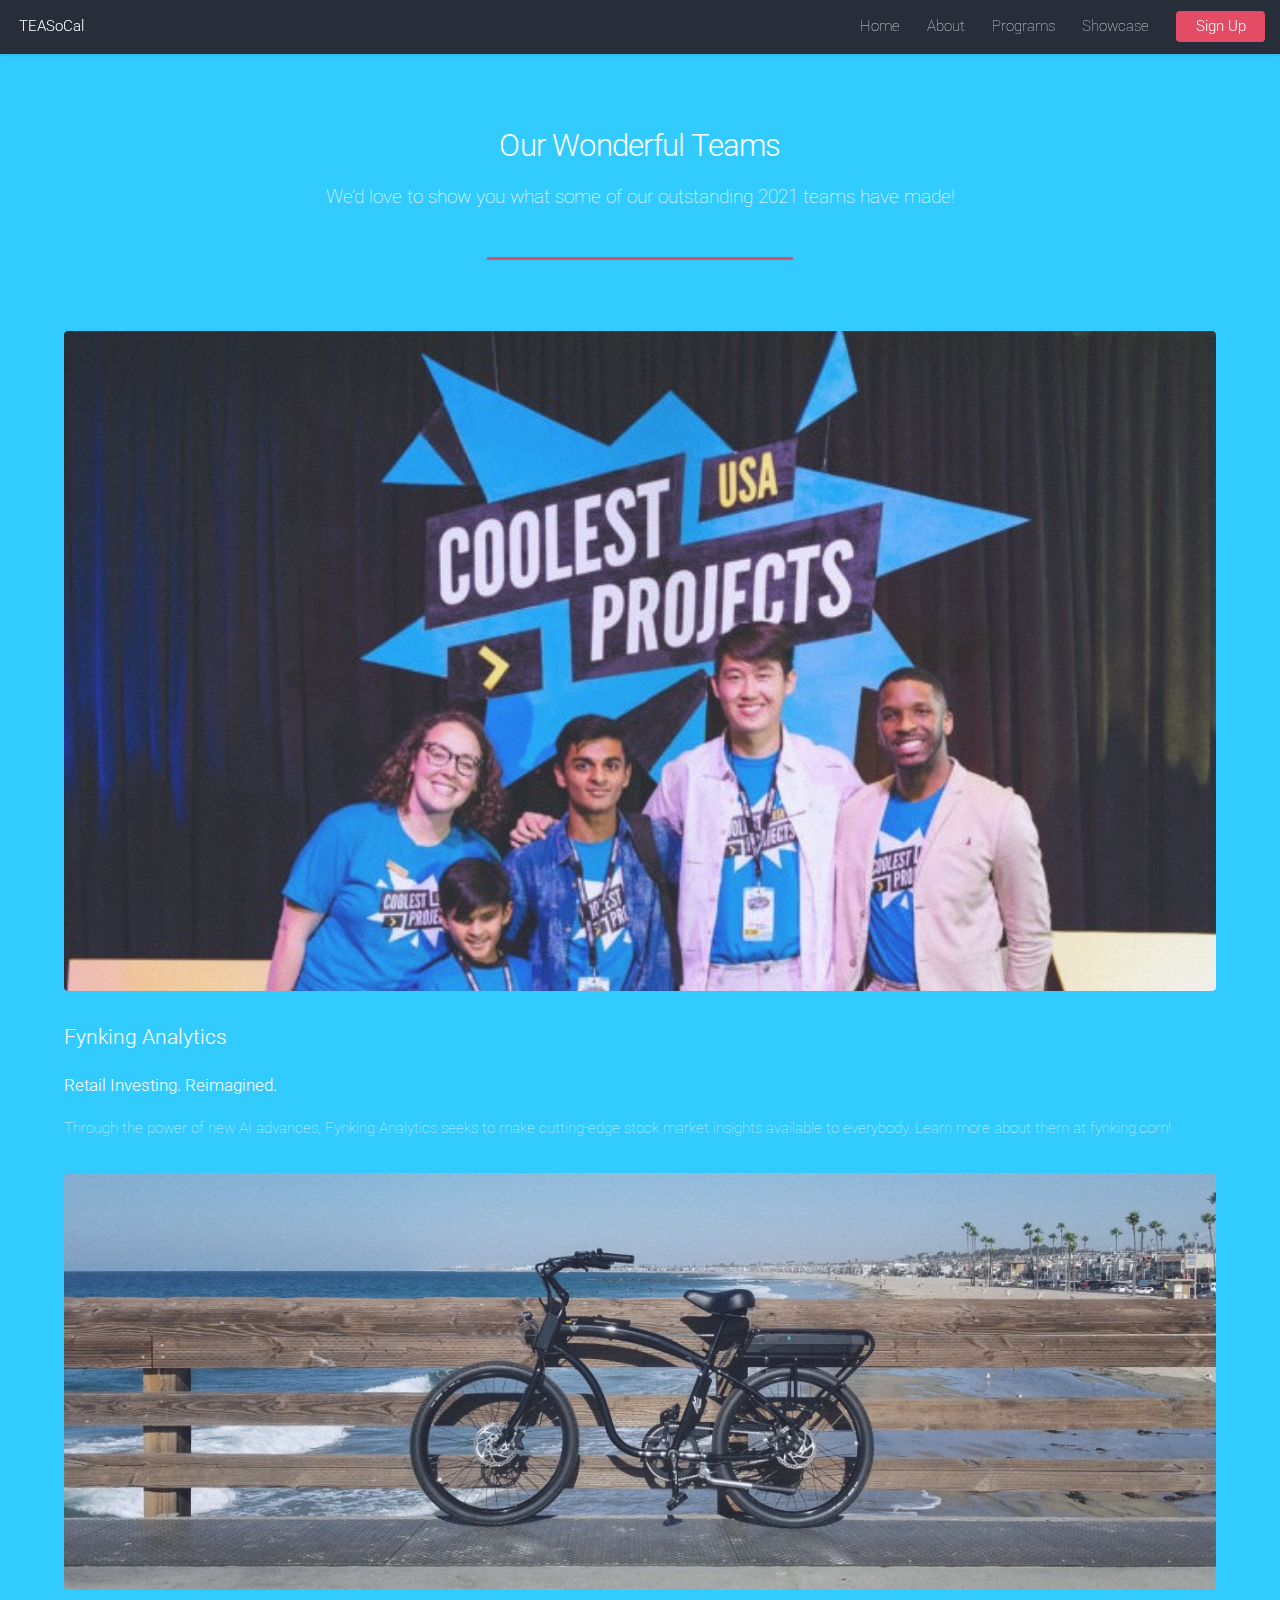
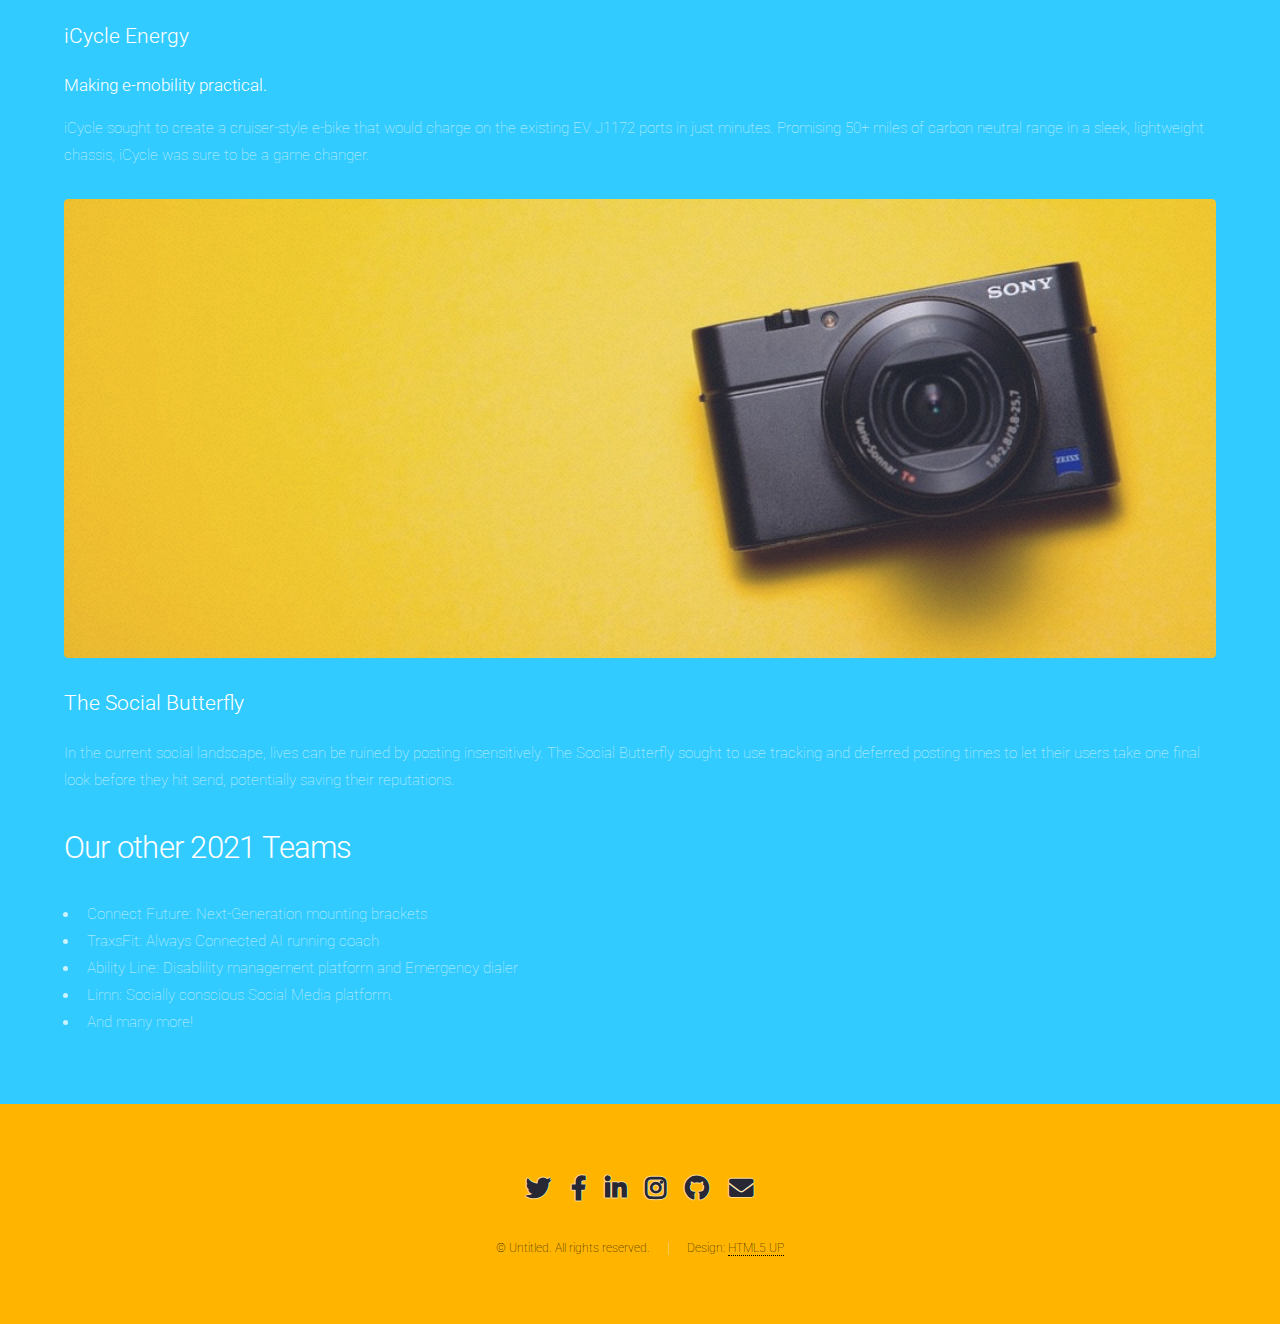
<file: teamshowcase.html>
<!DOCTYPE HTML>
<!--
	Landed by HTML5 UP
	html5up.net | @ajlkn
	Free for personal and commercial use under the CCA 3.0 license (html5up.net/license)
-->
<html>
	<head>
		<title>Showcase</title>
		<meta charset="utf-8" />
		<meta name="viewport" content="width=device-width, initial-scale=1, user-scalable=no" />
		<link rel="stylesheet" href="assets/css/main.css" />
		<noscript><link rel="stylesheet" href="assets/css/noscript.css" /></noscript>
	</head>
	<body class="is-preload">
		<div id="page-wrapper">
			<!-- Header -->
				<header id="header">
					<h1 id="logo"><a href="index.html">TEASoCal</a></h1>
					<nav id="nav">
						<ul>
							<li><a href="index.html">Home</a></li>
							<li><a href="aboutus.html">About</a></li>
							<!-- <li><a href="mission.html">Mission</a></li> -->
							<li><a href="program.html">Programs</a></li>
							<li><a href="teamshowcase.html">Showcase</a></li>
							<li><a href="https://forms.gle/i6wJgWNp3tLScDyM8" class="button primary">Sign Up</a></li>
						</ul>
					</nav>
				</header>
			<!-- Main -->
				<div id="main" class="wrapper style1">
					<div class="container">
						<header class="major">
							<h2>Our Wonderful Teams</h2>
							<p>We’d love to show you what some of our outstanding 2021 teams have made!</p>
						</header>

						<!-- Content -->
							<section id="content">
								<a href="#" class="image fit"><img src="images/pic07.jpg" alt="" /></a>
								<h3>Fynking Analytics</h3>
								<h4>Retail Investing. Reimagined.</h4>
								<p>Through the power of new AI advances, Fynking Analytics seeks to make cutting-edge stock market insights available to everybody. Learn more about them at fynking.com!</p>

								<a href="#" class="image fit"><img src="images/pic08.jpg" alt="" /></a>
								<h3>iCycle Energy</h3>
								<h4>Making e-mobility practical.</h4>
								<p>iCycle sought to create a cruiser-style e-bike that would charge on the existing EV J1172 ports in just minutes. Promising 50+ miles of carbon neutral range in a sleek, lightweight chassis, iCycle was sure to be a game changer.</p>


								<a href="#" class="image fit"><img src="images/pic09.jpg" alt="" /></a>
								<h3>The Social Butterfly</h3>
								<p>In the current social landscape, lives can be ruined by posting insensitively. The Social Butterfly sought to use tracking and deferred posting times to let their users take one final look before they hit send, potentially saving their reputations.</p>

								<h2>Our other 2021 Teams</h2>
								<ul>
									<li>Connect Future: Next-Generation mounting brackets</li>
									<li>TraxsFit: Always Connected AI running coach</li>
									<li>Ability Line: Disablility management platform and Emergency dialer</li>
									<li>Limn: Socially conscious Social Media platform.</li>
									<li>And many more!</li>
								</ul>
							</section>

					</div>
				</div>

			<!-- Footer -->
				<footer id="footer">
					<ul class="icons">
						<li><a href="#" class="icon brands alt fa-twitter"><span class="label">Twitter</span></a></li>
						<li><a href="#" class="icon brands alt fa-facebook-f"><span class="label">Facebook</span></a></li>
						<li><a href="#" class="icon brands alt fa-linkedin-in"><span class="label">LinkedIn</span></a></li>
						<li><a href="#" class="icon brands alt fa-instagram"><span class="label">Instagram</span></a></li>
						<li><a href="#" class="icon brands alt fa-github"><span class="label">GitHub</span></a></li>
						<li><a href="#" class="icon solid alt fa-envelope"><span class="label">Email</span></a></li>
					</ul>
					<ul class="copyright">
						<li>&copy; Untitled. All rights reserved.</li><li>Design: <a href="http://html5up.net">HTML5 UP</a></li>
					</ul>
				</footer>

		</div>

		<!-- Scripts -->
			<script src="assets/js/jquery.min.js"></script>
			<script src="assets/js/jquery.scrolly.min.js"></script>
			<script src="assets/js/jquery.dropotron.min.js"></script>
			<script src="assets/js/jquery.scrollex.min.js"></script>
			<script src="assets/js/browser.min.js"></script>
			<script src="assets/js/breakpoints.min.js"></script>
			<script src="assets/js/util.js"></script>
			<script src="assets/js/main.js"></script>

	</body>
</html>
</file>
<file: assets/css/noscript.css>
/*
	Landed by HTML5 UP
	html5up.net | @ajlkn
	Free for personal and commercial use under the CCA 3.0 license (html5up.net/license)
*/

/* Loader */

	body.landing.is-preload:before {
		display: none;
	}

	body.landing.is-preload:after {
		display: none;
	}
</file>
<file: assets/css/main.css>
@import url("fontawesome-all.min.css");
@import url("https://fonts.googleapis.com/css?family=Roboto:100,300,100italic,300italic");

/*
	Landed by HTML5 UP
	html5up.net | @ajlkn
	Free for personal and commercial use under the CCA 3.0 license (html5up.net/license)
*/

html, body, div, span, applet, object,
iframe, h1, h2, h3, h4, h5, h6, p, blockquote,
pre, a, abbr, acronym, address, big, cite,
code, del, dfn, em, img, ins, kbd, q, s, samp,
small, strike, strong, sub, sup, tt, var, b,
u, i, center, dl, dt, dd, ol, ul, li, fieldset,
form, label, legend, table, caption, tbody,
tfoot, thead, tr, th, td, article, aside,
canvas, details, embed, figure, figcaption,
footer, header, hgroup, menu, nav, output, ruby,
section, summary, time, mark, audio, video {
	margin: 0;
	padding: 0;
	border: 0;
	font-size: 100%;
	font: inherit;
	vertical-align: baseline;}

article, aside, details, figcaption, figure,
footer, header, hgroup, menu, nav, section {
	display: block;}

body {
	line-height: 1;
}

ol, ul {
	list-style: none;
}

blockquote, q {
	quotes: none;
}

	blockquote:before, blockquote:after, q:before, q:after {
		content: '';
		content: none;
	}

table {
	border-collapse: collapse;
	border-spacing: 0;
}

body {
	-webkit-text-size-adjust: none;
}

mark {
	background-color: transparent;
	color: inherit;
}

input::-moz-focus-inner {
	border: 0;
	padding: 0;
}

input, select, textarea {
	-moz-appearance: none;
	-webkit-appearance: none;
	-ms-appearance: none;
	appearance: none;
}

/* Basic */

	html {
		box-sizing: border-box;
	}

	*, *:before, *:after {
		box-sizing: inherit;
	}

	html, body {
		background: #32cbff;
	}

	body.is-preload *, body.is-preload *:before, body.is-preload *:after {
		-moz-animation: none !important;
		-webkit-animation: none !important;
		-ms-animation: none !important;
		animation: none !important;
		-moz-transition: none !important;
		-webkit-transition: none !important;
		-ms-transition: none !important;
		transition: none !important;
	}

	body, input, select, textarea {
		color: rgba(255, 255, 255, 0.75);
		font-family: "Roboto", Helvetica, sans-serif;
		font-size: 15pt;
		font-weight: 100;
		line-height: 1.75em;
	}

	a {
		-moz-transition: border-color 0.2s ease-in-out, color 0.2s ease-in-out;
		-webkit-transition: border-color 0.2s ease-in-out, color 0.2s ease-in-out;
		-ms-transition: border-color 0.2s ease-in-out, color 0.2s ease-in-out;
		transition: border-color 0.2s ease-in-out, color 0.2s ease-in-out;
		border-bottom: dotted 1px;
		color: #e44c65;
		text-decoration: none;
	}

		a:hover {
			color: #e44c65 !important;
			border-bottom-color: transparent;
		}

	strong, b {
		color: #ffffff;
		font-weight: 300;
	}

	em, i {
		font-style: italic;
	}

	p {
		margin: 0 0 2em 0;
	}

	h1, h2, h3, h4, h5, h6 {
		color: #ffffff;
		font-weight: 300;
		line-height: 1em;
		margin: 0 0 1em 0;
	}

		h1 a, h2 a, h3 a, h4 a, h5 a, h6 a {
			color: inherit;
			border: 0;
		}

	h2 {
		font-size: 2em;
		line-height: 1.5em;
		letter-spacing: -0.025em;
	}

	h3 {
		font-size: 1.35em;
		line-height: 1.5em;
	}

	h4 {
		font-size: 1.1em;
		line-height: 1.5em;
	}

	h5 {
		font-size: 0.9em;
		line-height: 1.5em;
	}

	h6 {
		font-size: 0.7em;
		line-height: 1.5em;
	}

	sub {
		font-size: 0.8em;
		position: relative;
		top: 0.5em;
	}

	sup {
		font-size: 0.8em;
		position: relative;
		top: -0.5em;
	}

	hr {
		border: 0;
		border-bottom: solid 1px rgba(255, 255, 255, 0.3);
		margin: 3em 0;
	}

		hr.major {
			margin: 4em 0;
		}

	blockquote {
		border-left: solid 4px rgba(255, 255, 255, 0.3);
		font-style: italic;
		margin: 0 0 2em 0;
		padding: 0.5em 0 0.5em 2em;
	}

	code {
		background: rgba(255, 255, 255, 0.075);
		border-radius: 4px;
		font-family: "Courier New", monospace;
		font-size: 0.9em;
		margin: 0 0.25em;
		padding: 0.25em 0.65em;
	}

	pre {
		-webkit-overflow-scrolling: touch;
		font-family: "Courier New", monospace;
		font-size: 0.9em;
		margin: 0 0 2em 0;
	}

		pre code {
			display: block;
			line-height: 1.75em;
			padding: 1em 1.5em;
			overflow-x: auto;
		}

	.align-left {
		text-align: left;
	}

	.align-center {
		text-align: center;
	}

	.align-right {
		text-align: right;
	}

/* Loader */

	@-moz-keyframes spinner-show {
		0% {
			opacity: 0;
		}

		100% {
			opacity: 1;
		}
	}

	@-webkit-keyframes spinner-show {
		0% {
			opacity: 0;
		}

		100% {
			opacity: 1;
		}
	}

	@-ms-keyframes spinner-show {
		0% {
			opacity: 0;
		}

		100% {
			opacity: 1;
		}
	}

	@keyframes spinner-show {
		0% {
			opacity: 0;
		}

		100% {
			opacity: 1;
		}
	}

	@-moz-keyframes spinner-hide {
		0% {
			color: rgba(255, 255, 255, 0.15);
			z-index: 100001;
			-moz-transform: scale(1) rotate(0deg);
			-webkit-transform: scale(1) rotate(0deg);
			-ms-transform: scale(1) rotate(0deg);
			transform: scale(1) rotate(0deg);
		}

		99% {
			color: #32cbff;
			z-index: 100001;
			-moz-transform: scale(0.5) rotate(360deg);
			-webkit-transform: scale(0.5) rotate(360deg);
			-ms-transform: scale(0.5) rotate(360deg);
			transform: scale(0.5) rotate(360deg);
		}

		100% {
			color: #32cbff;
			z-index: -1;
			-moz-transform: scale(0.5) rotate(360deg);
			-webkit-transform: scale(0.5) rotate(360deg);
			-ms-transform: scale(0.5) rotate(360deg);
			transform: scale(0.5) rotate(360deg);
		}
	}

	@-webkit-keyframes spinner-hide {
		0% {
			color: rgba(255, 255, 255, 0.15);
			z-index: 100001;
			-moz-transform: scale(1) rotate(0deg);
			-webkit-transform: scale(1) rotate(0deg);
			-ms-transform: scale(1) rotate(0deg);
			transform: scale(1) rotate(0deg);
		}

		99% {
			color: #32cbff;
			z-index: 100001;
			-moz-transform: scale(0.5) rotate(360deg);
			-webkit-transform: scale(0.5) rotate(360deg);
			-ms-transform: scale(0.5) rotate(360deg);
			transform: scale(0.5) rotate(360deg);
		}

		100% {
			color: #32cbff;
			z-index: -1;
			-moz-transform: scale(0.5) rotate(360deg);
			-webkit-transform: scale(0.5) rotate(360deg);
			-ms-transform: scale(0.5) rotate(360deg);
			transform: scale(0.5) rotate(360deg);
		}
	}

	@-ms-keyframes spinner-hide {
		0% {
			color: rgba(255, 255, 255, 0.15);
			z-index: 100001;
			-moz-transform: scale(1) rotate(0deg);
			-webkit-transform: scale(1) rotate(0deg);
			-ms-transform: scale(1) rotate(0deg);
			transform: scale(1) rotate(0deg);
		}

		99% {
			color: #32cbff;
			z-index: 100001;
			-moz-transform: scale(0.5) rotate(360deg);
			-webkit-transform: scale(0.5) rotate(360deg);
			-ms-transform: scale(0.5) rotate(360deg);
			transform: scale(0.5) rotate(360deg);
		}

		100% {
			color: #32cbff;
			z-index: -1;
			-moz-transform: scale(0.5) rotate(360deg);
			-webkit-transform: scale(0.5) rotate(360deg);
			-ms-transform: scale(0.5) rotate(360deg);
			transform: scale(0.5) rotate(360deg);
		}
	}

	@keyframes spinner-hide {
		0% {
			color: rgba(255, 255, 255, 0.15);
			z-index: 100001;
			-moz-transform: scale(1) rotate(0deg);
			-webkit-transform: scale(1) rotate(0deg);
			-ms-transform: scale(1) rotate(0deg);
			transform: scale(1) rotate(0deg);
		}

		99% {
			color: #32cbff;
			z-index: 100001;
			-moz-transform: scale(0.5) rotate(360deg);
			-webkit-transform: scale(0.5) rotate(360deg);
			-ms-transform: scale(0.5) rotate(360deg);
			transform: scale(0.5) rotate(360deg);
		}

		100% {
			color: #32cbff;
			z-index: -1;
			-moz-transform: scale(0.5) rotate(360deg);
			-webkit-transform: scale(0.5) rotate(360deg);
			-ms-transform: scale(0.5) rotate(360deg);
			transform: scale(0.5) rotate(360deg);
		}
	}

	@-moz-keyframes spinner-rotate {
		0% {
			-moz-transform: scale(1) rotate(0deg);
			-webkit-transform: scale(1) rotate(0deg);
			-ms-transform: scale(1) rotate(0deg);
			transform: scale(1) rotate(0deg);
		}

		100% {
			-moz-transform: scale(1) rotate(360deg);
			-webkit-transform: scale(1) rotate(360deg);
			-ms-transform: scale(1) rotate(360deg);
			transform: scale(1) rotate(360deg);
		}
	}

	@-webkit-keyframes spinner-rotate {
		0% {
			-moz-transform: scale(1) rotate(0deg);
			-webkit-transform: scale(1) rotate(0deg);
			-ms-transform: scale(1) rotate(0deg);
			transform: scale(1) rotate(0deg);
		}

		100% {
			-moz-transform: scale(1) rotate(360deg);
			-webkit-transform: scale(1) rotate(360deg);
			-ms-transform: scale(1) rotate(360deg);
			transform: scale(1) rotate(360deg);
		}
	}

	@-ms-keyframes spinner-rotate {
		0% {
			-moz-transform: scale(1) rotate(0deg);
			-webkit-transform: scale(1) rotate(0deg);
			-ms-transform: scale(1) rotate(0deg);
			transform: scale(1) rotate(0deg);
		}

		100% {
			-moz-transform: scale(1) rotate(360deg);
			-webkit-transform: scale(1) rotate(360deg);
			-ms-transform: scale(1) rotate(360deg);
			transform: scale(1) rotate(360deg);
		}
	}

	@keyframes spinner-rotate {
		0% {
			-moz-transform: scale(1) rotate(0deg);
			-webkit-transform: scale(1) rotate(0deg);
			-ms-transform: scale(1) rotate(0deg);
			transform: scale(1) rotate(0deg);
		}

		100% {
			-moz-transform: scale(1) rotate(360deg);
			-webkit-transform: scale(1) rotate(360deg);
			-ms-transform: scale(1) rotate(360deg);
			transform: scale(1) rotate(360deg);
		}
	}

	@-moz-keyframes overlay-hide {
		0% {
			opacity: 1;
			z-index: 100000;
		}

		15% {
			opacity: 1;
			z-index: 100000;
		}

		99% {
			opacity: 0;
			z-index: 100000;
		}

		100% {
			opacity: 0;
			z-index: -1;
		}
	}

	@-webkit-keyframes overlay-hide {
		0% {
			opacity: 1;
			z-index: 100000;
		}

		15% {
			opacity: 1;
			z-index: 100000;
		}

		99% {
			opacity: 0;
			z-index: 100000;
		}

		100% {
			opacity: 0;
			z-index: -1;
		}
	}

	@-ms-keyframes overlay-hide {
		0% {
			opacity: 1;
			z-index: 100000;
		}

		15% {
			opacity: 1;
			z-index: 100000;
		}

		99% {
			opacity: 0;
			z-index: 100000;
		}

		100% {
			opacity: 0;
			z-index: -1;
		}
	}

	@keyframes overlay-hide {
		0% {
			opacity: 1;
			z-index: 100000;
		}

		15% {
			opacity: 1;
			z-index: 100000;
		}

		99% {
			opacity: 0;
			z-index: 100000;
		}

		100% {
			opacity: 0;
			z-index: -1;
		}
	}

	body.landing {
		text-decoration: none;
	}

		body.landing:before {
			-moz-osx-font-smoothing: grayscale;
			-webkit-font-smoothing: antialiased;
			display: inline-block;
			font-style: normal;
			font-variant: normal;
			text-rendering: auto;
			line-height: 1;
			text-transform: none !important;
			font-family: 'Font Awesome 5 Free';
			font-weight: 900;
		}

		body.landing:before {
			-moz-animation: spinner-show 1.5s 1 0.25s ease forwards, spinner-hide 0.25s ease-in-out forwards !important;
			-webkit-animation: spinner-show 1.5s 1 0.25s ease forwards, spinner-hide 0.25s ease-in-out forwards !important;
			-ms-animation: spinner-show 1.5s 1 0.25s ease forwards, spinner-hide 0.25s ease-in-out forwards !important;
			animation: spinner-show 1.5s 1 0.25s ease forwards, spinner-hide 0.25s ease-in-out forwards !important;
			-moz-transform-origin: 50% 50%;
			-webkit-transform-origin: 50% 50%;
			-ms-transform-origin: 50% 50%;
			transform-origin: 50% 50%;
			color: rgba(255, 255, 255, 0.15);
			content: '\f1ce';
			cursor: default;
			display: block;
			font-size: 2em;
			height: 2em;
			left: 50%;
			line-height: 2em;
			margin: -1em 0 0 -1em;
			opacity: 0;
			position: fixed;
			text-align: center;
			top: 50%;
			width: 2em;
			z-index: -1;
		}

		body.landing:after {
			-moz-animation: overlay-hide 1.5s ease-in forwards !important;
			-webkit-animation: overlay-hide 1.5s ease-in forwards !important;
			-ms-animation: overlay-hide 1.5s ease-in forwards !important;
			animation: overlay-hide 1.5s ease-in forwards !important;
			background: #32cbff;
			content: '';
			display: block;
			height: 100%;
			left: 0;
			opacity: 0;
			position: fixed;
			top: 0;
			width: 100%;
			z-index: -1;
		}

		body.landing.is-preload:before {
			-moz-animation: spinner-show 1.5s 1 0.25s ease forwards, spinner-rotate 0.75s infinite linear !important;
			-webkit-animation: spinner-show 1.5s 1 0.25s ease forwards, spinner-rotate 0.75s infinite linear !important;
			-ms-animation: spinner-show 1.5s 1 0.25s ease forwards, spinner-rotate 0.75s infinite linear !important;
			animation: spinner-show 1.5s 1 0.25s ease forwards, spinner-rotate 0.75s infinite linear !important;
			z-index: 100001;
		}

		body.landing.is-preload:after {
			-moz-animation: none !important;
			-webkit-animation: none !important;
			-ms-animation: none !important;
			animation: none !important;
			opacity: 1;
			z-index: 100000;
		}

	@media (-webkit-min-device-pixel-ratio: 2) {

		body.landing:before {
			line-height: 2.025em;
		}

	}

/* Container */

	.container {
		margin: 0 auto;
		max-width: calc(100% - 4em);
		width: 70em;
	}

		.container.xsmall {
			width: 17.5em;
		}

		.container.small {
			width: 35em;
		}

		.container.medium {
			width: 52.5em;
		}

		.container.large {
			width: 87.5em;
		}

		.container.xlarge {
			width: 105em;
		}

		.container.max {
			width: 100%;
		}

		@media screen and (max-width: 1280px) {

			.container {
				width: 90%;
				max-width: 100%;
			}

		}

		@media screen and (max-width: 980px) {

			.container {
				width: 100% !important;
			}

		}

/* Row */

	.row {
		display: flex;
		flex-wrap: wrap;
		box-sizing: border-box;
		align-items: stretch;
	}

		.row > * {
			box-sizing: border-box;
		}

		.row.gtr-uniform > * > :last-child {
			margin-bottom: 0;
		}

		.row.aln-left {
			justify-content: flex-start;
		}

		.row.aln-center {
			justify-content: center;
		}

		.row.aln-right {
			justify-content: flex-end;
		}

		.row.aln-top {
			align-items: flex-start;
		}

		.row.aln-middle {
			align-items: center;
		}

		.row.aln-bottom {
			align-items: flex-end;
		}

		.row > .imp {
			order: -1;
		}

		.row > .col-1 {
			width: 8.33333%;
		}

		.row > .off-1 {
			margin-left: 8.33333%;
		}

		.row > .col-2 {
			width: 16.66667%;
		}

		.row > .off-2 {
			margin-left: 16.66667%;
		}

		.row > .col-3 {
			width: 25%;
		}

		.row > .off-3 {
			margin-left: 25%;
		}

		.row > .col-4 {
			width: 33.33333%;
		}

		.row > .off-4 {
			margin-left: 33.33333%;
		}

		.row > .col-5 {
			width: 41.66667%;
		}

		.row > .off-5 {
			margin-left: 41.66667%;
		}

		.row > .col-6 {
			width: 50%;
		}

		.row > .off-6 {
			margin-left: 50%;
		}

		.row > .col-7 {
			width: 58.33333%;
		}

		.row > .off-7 {
			margin-left: 58.33333%;
		}

		.row > .col-8 {
			width: 66.66667%;
		}

		.row > .off-8 {
			margin-left: 66.66667%;
		}

		.row > .col-9 {
			width: 75%;
		}

		.row > .off-9 {
			margin-left: 75%;
		}

		.row > .col-10 {
			width: 83.33333%;
		}

		.row > .off-10 {
			margin-left: 83.33333%;
		}

		.row > .col-11 {
			width: 91.66667%;
		}

		.row > .off-11 {
			margin-left: 91.66667%;
		}

		.row > .col-12 {
			width: 100%;
		}

		.row > .off-12 {
			margin-left: 100%;
		}

		.row.gtr-0 {
			margin-top: 0;
			margin-left: 0em;
		}

			.row.gtr-0 > * {
				padding: 0 0 0 0em;
			}

			.row.gtr-0.gtr-uniform {
				margin-top: 0em;
			}

				.row.gtr-0.gtr-uniform > * {
					padding-top: 0em;
				}

		.row.gtr-25 {
			margin-top: 0;
			margin-left: -0.625em;
		}

			.row.gtr-25 > * {
				padding: 0 0 0 0.625em;
			}

			.row.gtr-25.gtr-uniform {
				margin-top: -0.625em;
			}

				.row.gtr-25.gtr-uniform > * {
					padding-top: 0.625em;
				}

		.row.gtr-50 {
			margin-top: 0;
			margin-left: -1.25em;
		}

			.row.gtr-50 > * {
				padding: 0 0 0 1.25em;
			}

			.row.gtr-50.gtr-uniform {
				margin-top: -1.25em;
			}

				.row.gtr-50.gtr-uniform > * {
					padding-top: 1.25em;
				}

		.row {
			margin-top: 0;
			margin-left: -2.5em;
		}

			.row > * {
				padding: 0 0 0 2.5em;
			}

			.row.gtr-uniform {
				margin-top: -2.5em;
			}

				.row.gtr-uniform > * {
					padding-top: 2.5em;
				}

		.row.gtr-150 {
			margin-top: 0;
			margin-left: -3.75em;
		}

			.row.gtr-150 > * {
				padding: 0 0 0 3.75em;
			}

			.row.gtr-150.gtr-uniform {
				margin-top: -3.75em;
			}

				.row.gtr-150.gtr-uniform > * {
					padding-top: 3.75em;
				}

		.row.gtr-200 {
			margin-top: 0;
			margin-left: -5em;
		}

			.row.gtr-200 > * {
				padding: 0 0 0 5em;
			}

			.row.gtr-200.gtr-uniform {
				margin-top: -5em;
			}

				.row.gtr-200.gtr-uniform > * {
					padding-top: 5em;
				}

		@media screen and (max-width: 1680px) {

			.row {
				display: flex;
				flex-wrap: wrap;
				box-sizing: border-box;
				align-items: stretch;
			}

				.row > * {
					box-sizing: border-box;
				}

				.row.gtr-uniform > * > :last-child {
					margin-bottom: 0;
				}

				.row.aln-left {
					justify-content: flex-start;
				}

				.row.aln-center {
					justify-content: center;
				}

				.row.aln-right {
					justify-content: flex-end;
				}

				.row.aln-top {
					align-items: flex-start;
				}

				.row.aln-middle {
					align-items: center;
				}

				.row.aln-bottom {
					align-items: flex-end;
				}

				.row > .imp-xlarge {
					order: -1;
				}

				.row > .col-1-xlarge {
					width: 8.33333%;
				}

				.row > .off-1-xlarge {
					margin-left: 8.33333%;
				}

				.row > .col-2-xlarge {
					width: 16.66667%;
				}

				.row > .off-2-xlarge {
					margin-left: 16.66667%;
				}

				.row > .col-3-xlarge {
					width: 25%;
				}

				.row > .off-3-xlarge {
					margin-left: 25%;
				}

				.row > .col-4-xlarge {
					width: 33.33333%;
				}

				.row > .off-4-xlarge {
					margin-left: 33.33333%;
				}

				.row > .col-5-xlarge {
					width: 41.66667%;
				}

				.row > .off-5-xlarge {
					margin-left: 41.66667%;
				}

				.row > .col-6-xlarge {
					width: 50%;
				}

				.row > .off-6-xlarge {
					margin-left: 50%;
				}

				.row > .col-7-xlarge {
					width: 58.33333%;
				}

				.row > .off-7-xlarge {
					margin-left: 58.33333%;
				}

				.row > .col-8-xlarge {
					width: 66.66667%;
				}

				.row > .off-8-xlarge {
					margin-left: 66.66667%;
				}

				.row > .col-9-xlarge {
					width: 75%;
				}

				.row > .off-9-xlarge {
					margin-left: 75%;
				}

				.row > .col-10-xlarge {
					width: 83.33333%;
				}

				.row > .off-10-xlarge {
					margin-left: 83.33333%;
				}

				.row > .col-11-xlarge {
					width: 91.66667%;
				}

				.row > .off-11-xlarge {
					margin-left: 91.66667%;
				}

				.row > .col-12-xlarge {
					width: 100%;
				}

				.row > .off-12-xlarge {
					margin-left: 100%;
				}

				.row.gtr-0 {
					margin-top: 0;
					margin-left: 0em;
				}

					.row.gtr-0 > * {
						padding: 0 0 0 0em;
					}

					.row.gtr-0.gtr-uniform {
						margin-top: 0em;
					}

						.row.gtr-0.gtr-uniform > * {
							padding-top: 0em;
						}

				.row.gtr-25 {
					margin-top: 0;
					margin-left: -0.625em;
				}

					.row.gtr-25 > * {
						padding: 0 0 0 0.625em;
					}

					.row.gtr-25.gtr-uniform {
						margin-top: -0.625em;
					}

						.row.gtr-25.gtr-uniform > * {
							padding-top: 0.625em;
						}

				.row.gtr-50 {
					margin-top: 0;
					margin-left: -1.25em;
				}

					.row.gtr-50 > * {
						padding: 0 0 0 1.25em;
					}

					.row.gtr-50.gtr-uniform {
						margin-top: -1.25em;
					}

						.row.gtr-50.gtr-uniform > * {
							padding-top: 1.25em;
						}

				.row {
					margin-top: 0;
					margin-left: -2.5em;
				}

					.row > * {
						padding: 0 0 0 2.5em;
					}

					.row.gtr-uniform {
						margin-top: -2.5em;
					}

						.row.gtr-uniform > * {
							padding-top: 2.5em;
						}

				.row.gtr-150 {
					margin-top: 0;
					margin-left: -3.75em;
				}

					.row.gtr-150 > * {
						padding: 0 0 0 3.75em;
					}

					.row.gtr-150.gtr-uniform {
						margin-top: -3.75em;
					}

						.row.gtr-150.gtr-uniform > * {
							padding-top: 3.75em;
						}

				.row.gtr-200 {
					margin-top: 0;
					margin-left: -5em;
				}

					.row.gtr-200 > * {
						padding: 0 0 0 5em;
					}

					.row.gtr-200.gtr-uniform {
						margin-top: -5em;
					}

						.row.gtr-200.gtr-uniform > * {
							padding-top: 5em;
						}

		}

		@media screen and (max-width: 1280px) {

			.row {
				display: flex;
				flex-wrap: wrap;
				box-sizing: border-box;
				align-items: stretch;
			}

				.row > * {
					box-sizing: border-box;
				}

				.row.gtr-uniform > * > :last-child {
					margin-bottom: 0;
				}

				.row.aln-left {
					justify-content: flex-start;
				}

				.row.aln-center {
					justify-content: center;
				}

				.row.aln-right {
					justify-content: flex-end;
				}

				.row.aln-top {
					align-items: flex-start;
				}

				.row.aln-middle {
					align-items: center;
				}

				.row.aln-bottom {
					align-items: flex-end;
				}

				.row > .imp-large {
					order: -1;
				}

				.row > .col-1-large {
					width: 8.33333%;
				}

				.row > .off-1-large {
					margin-left: 8.33333%;
				}

				.row > .col-2-large {
					width: 16.66667%;
				}

				.row > .off-2-large {
					margin-left: 16.66667%;
				}

				.row > .col-3-large {
					width: 25%;
				}

				.row > .off-3-large {
					margin-left: 25%;
				}

				.row > .col-4-large {
					width: 33.33333%;
				}

				.row > .off-4-large {
					margin-left: 33.33333%;
				}

				.row > .col-5-large {
					width: 41.66667%;
				}

				.row > .off-5-large {
					margin-left: 41.66667%;
				}

				.row > .col-6-large {
					width: 50%;
				}

				.row > .off-6-large {
					margin-left: 50%;
				}

				.row > .col-7-large {
					width: 58.33333%;
				}

				.row > .off-7-large {
					margin-left: 58.33333%;
				}

				.row > .col-8-large {
					width: 66.66667%;
				}

				.row > .off-8-large {
					margin-left: 66.66667%;
				}

				.row > .col-9-large {
					width: 75%;
				}

				.row > .off-9-large {
					margin-left: 75%;
				}

				.row > .col-10-large {
					width: 83.33333%;
				}

				.row > .off-10-large {
					margin-left: 83.33333%;
				}

				.row > .col-11-large {
					width: 91.66667%;
				}

				.row > .off-11-large {
					margin-left: 91.66667%;
				}

				.row > .col-12-large {
					width: 100%;
				}

				.row > .off-12-large {
					margin-left: 100%;
				}

				.row.gtr-0 {
					margin-top: 0;
					margin-left: 0em;
				}

					.row.gtr-0 > * {
						padding: 0 0 0 0em;
					}

					.row.gtr-0.gtr-uniform {
						margin-top: 0em;
					}

						.row.gtr-0.gtr-uniform > * {
							padding-top: 0em;
						}

				.row.gtr-25 {
					margin-top: 0;
					margin-left: -0.625em;
				}

					.row.gtr-25 > * {
						padding: 0 0 0 0.625em;
					}

					.row.gtr-25.gtr-uniform {
						margin-top: -0.625em;
					}

						.row.gtr-25.gtr-uniform > * {
							padding-top: 0.625em;
						}

				.row.gtr-50 {
					margin-top: 0;
					margin-left: -1.25em;
				}

					.row.gtr-50 > * {
						padding: 0 0 0 1.25em;
					}

					.row.gtr-50.gtr-uniform {
						margin-top: -1.25em;
					}

						.row.gtr-50.gtr-uniform > * {
							padding-top: 1.25em;
						}

				.row {
					margin-top: 0;
					margin-left: -2.5em;
				}

					.row > * {
						padding: 0 0 0 2.5em;
					}

					.row.gtr-uniform {
						margin-top: -2.5em;
					}

						.row.gtr-uniform > * {
							padding-top: 2.5em;
						}

				.row.gtr-150 {
					margin-top: 0;
					margin-left: -3.75em;
				}

					.row.gtr-150 > * {
						padding: 0 0 0 3.75em;
					}

					.row.gtr-150.gtr-uniform {
						margin-top: -3.75em;
					}

						.row.gtr-150.gtr-uniform > * {
							padding-top: 3.75em;
						}

				.row.gtr-200 {
					margin-top: 0;
					margin-left: -5em;
				}

					.row.gtr-200 > * {
						padding: 0 0 0 5em;
					}

					.row.gtr-200.gtr-uniform {
						margin-top: -5em;
					}

						.row.gtr-200.gtr-uniform > * {
							padding-top: 5em;
						}

		}

		@media screen and (max-width: 980px) {

			.row {
				display: flex;
				flex-wrap: wrap;
				box-sizing: border-box;
				align-items: stretch;
			}

				.row > * {
					box-sizing: border-box;
				}

				.row.gtr-uniform > * > :last-child {
					margin-bottom: 0;
				}

				.row.aln-left {
					justify-content: flex-start;
				}

				.row.aln-center {
					justify-content: center;
				}

				.row.aln-right {
					justify-content: flex-end;
				}

				.row.aln-top {
					align-items: flex-start;
				}

				.row.aln-middle {
					align-items: center;
				}

				.row.aln-bottom {
					align-items: flex-end;
				}

				.row > .imp-medium {
					order: -1;
				}

				.row > .col-1-medium {
					width: 8.33333%;
				}

				.row > .off-1-medium {
					margin-left: 8.33333%;
				}

				.row > .col-2-medium {
					width: 16.66667%;
				}

				.row > .off-2-medium {
					margin-left: 16.66667%;
				}

				.row > .col-3-medium {
					width: 25%;
				}

				.row > .off-3-medium {
					margin-left: 25%;
				}

				.row > .col-4-medium {
					width: 33.33333%;
				}

				.row > .off-4-medium {
					margin-left: 33.33333%;
				}

				.row > .col-5-medium {
					width: 41.66667%;
				}

				.row > .off-5-medium {
					margin-left: 41.66667%;
				}

				.row > .col-6-medium {
					width: 50%;
				}

				.row > .off-6-medium {
					margin-left: 50%;
				}

				.row > .col-7-medium {
					width: 58.33333%;
				}

				.row > .off-7-medium {
					margin-left: 58.33333%;
				}

				.row > .col-8-medium {
					width: 66.66667%;
				}

				.row > .off-8-medium {
					margin-left: 66.66667%;
				}

				.row > .col-9-medium {
					width: 75%;
				}

				.row > .off-9-medium {
					margin-left: 75%;
				}

				.row > .col-10-medium {
					width: 83.33333%;
				}

				.row > .off-10-medium {
					margin-left: 83.33333%;
				}

				.row > .col-11-medium {
					width: 91.66667%;
				}

				.row > .off-11-medium {
					margin-left: 91.66667%;
				}

				.row > .col-12-medium {
					width: 100%;
				}

				.row > .off-12-medium {
					margin-left: 100%;
				}

				.row.gtr-0 {
					margin-top: 0;
					margin-left: 0em;
				}

					.row.gtr-0 > * {
						padding: 0 0 0 0em;
					}

					.row.gtr-0.gtr-uniform {
						margin-top: 0em;
					}

						.row.gtr-0.gtr-uniform > * {
							padding-top: 0em;
						}

				.row.gtr-25 {
					margin-top: 0;
					margin-left: -0.625em;
				}

					.row.gtr-25 > * {
						padding: 0 0 0 0.625em;
					}

					.row.gtr-25.gtr-uniform {
						margin-top: -0.625em;
					}

						.row.gtr-25.gtr-uniform > * {
							padding-top: 0.625em;
						}

				.row.gtr-50 {
					margin-top: 0;
					margin-left: -1.25em;
				}

					.row.gtr-50 > * {
						padding: 0 0 0 1.25em;
					}

					.row.gtr-50.gtr-uniform {
						margin-top: -1.25em;
					}

						.row.gtr-50.gtr-uniform > * {
							padding-top: 1.25em;
						}

				.row {
					margin-top: 0;
					margin-left: -2.5em;
				}

					.row > * {
						padding: 0 0 0 2.5em;
					}

					.row.gtr-uniform {
						margin-top: -2.5em;
					}

						.row.gtr-uniform > * {
							padding-top: 2.5em;
						}

				.row.gtr-150 {
					margin-top: 0;
					margin-left: -3.75em;
				}

					.row.gtr-150 > * {
						padding: 0 0 0 3.75em;
					}

					.row.gtr-150.gtr-uniform {
						margin-top: -3.75em;
					}

						.row.gtr-150.gtr-uniform > * {
							padding-top: 3.75em;
						}

				.row.gtr-200 {
					margin-top: 0;
					margin-left: -5em;
				}

					.row.gtr-200 > * {
						padding: 0 0 0 5em;
					}

					.row.gtr-200.gtr-uniform {
						margin-top: -5em;
					}

						.row.gtr-200.gtr-uniform > * {
							padding-top: 5em;
						}

		}

		@media screen and (max-width: 736px) {

			.row {
				display: flex;
				flex-wrap: wrap;
				box-sizing: border-box;
				align-items: stretch;
			}

				.row > * {
					box-sizing: border-box;
				}

				.row.gtr-uniform > * > :last-child {
					margin-bottom: 0;
				}

				.row.aln-left {
					justify-content: flex-start;
				}

				.row.aln-center {
					justify-content: center;
				}

				.row.aln-right {
					justify-content: flex-end;
				}

				.row.aln-top {
					align-items: flex-start;
				}

				.row.aln-middle {
					align-items: center;
				}

				.row.aln-bottom {
					align-items: flex-end;
				}

				.row > .imp-small {
					order: -1;
				}

				.row > .col-1-small {
					width: 8.33333%;
				}

				.row > .off-1-small {
					margin-left: 8.33333%;
				}

				.row > .col-2-small {
					width: 16.66667%;
				}

				.row > .off-2-small {
					margin-left: 16.66667%;
				}

				.row > .col-3-small {
					width: 25%;
				}

				.row > .off-3-small {
					margin-left: 25%;
				}

				.row > .col-4-small {
					width: 33.33333%;
				}

				.row > .off-4-small {
					margin-left: 33.33333%;
				}

				.row > .col-5-small {
					width: 41.66667%;
				}

				.row > .off-5-small {
					margin-left: 41.66667%;
				}

				.row > .col-6-small {
					width: 50%;
				}

				.row > .off-6-small {
					margin-left: 50%;
				}

				.row > .col-7-small {
					width: 58.33333%;
				}

				.row > .off-7-small {
					margin-left: 58.33333%;
				}

				.row > .col-8-small {
					width: 66.66667%;
				}

				.row > .off-8-small {
					margin-left: 66.66667%;
				}

				.row > .col-9-small {
					width: 75%;
				}

				.row > .off-9-small {
					margin-left: 75%;
				}

				.row > .col-10-small {
					width: 83.33333%;
				}

				.row > .off-10-small {
					margin-left: 83.33333%;
				}

				.row > .col-11-small {
					width: 91.66667%;
				}

				.row > .off-11-small {
					margin-left: 91.66667%;
				}

				.row > .col-12-small {
					width: 100%;
				}

				.row > .off-12-small {
					margin-left: 100%;
				}

				.row.gtr-0 {
					margin-top: 0;
					margin-left: 0em;
				}

					.row.gtr-0 > * {
						padding: 0 0 0 0em;
					}

					.row.gtr-0.gtr-uniform {
						margin-top: 0em;
					}

						.row.gtr-0.gtr-uniform > * {
							padding-top: 0em;
						}

				.row.gtr-25 {
					margin-top: 0;
					margin-left: -0.625em;
				}

					.row.gtr-25 > * {
						padding: 0 0 0 0.625em;
					}

					.row.gtr-25.gtr-uniform {
						margin-top: -0.625em;
					}

						.row.gtr-25.gtr-uniform > * {
							padding-top: 0.625em;
						}

				.row.gtr-50 {
					margin-top: 0;
					margin-left: -1.25em;
				}

					.row.gtr-50 > * {
						padding: 0 0 0 1.25em;
					}

					.row.gtr-50.gtr-uniform {
						margin-top: -1.25em;
					}

						.row.gtr-50.gtr-uniform > * {
							padding-top: 1.25em;
						}

				.row {
					margin-top: 0;
					margin-left: -2.5em;
				}

					.row > * {
						padding: 0 0 0 2.5em;
					}

					.row.gtr-uniform {
						margin-top: -2.5em;
					}

						.row.gtr-uniform > * {
							padding-top: 2.5em;
						}

				.row.gtr-150 {
					margin-top: 0;
					margin-left: -3.75em;
				}

					.row.gtr-150 > * {
						padding: 0 0 0 3.75em;
					}

					.row.gtr-150.gtr-uniform {
						margin-top: -3.75em;
					}

						.row.gtr-150.gtr-uniform > * {
							padding-top: 3.75em;
						}

				.row.gtr-200 {
					margin-top: 0;
					margin-left: -5em;
				}

					.row.gtr-200 > * {
						padding: 0 0 0 5em;
					}

					.row.gtr-200.gtr-uniform {
						margin-top: -5em;
					}

						.row.gtr-200.gtr-uniform > * {
							padding-top: 5em;
						}

		}

		@media screen and (max-width: 480px) {

			.row {
				display: flex;
				flex-wrap: wrap;
				box-sizing: border-box;
				align-items: stretch;
			}

				.row > * {
					box-sizing: border-box;
				}

				.row.gtr-uniform > * > :last-child {
					margin-bottom: 0;
				}

				.row.aln-left {
					justify-content: flex-start;
				}

				.row.aln-center {
					justify-content: center;
				}

				.row.aln-right {
					justify-content: flex-end;
				}

				.row.aln-top {
					align-items: flex-start;
				}

				.row.aln-middle {
					align-items: center;
				}

				.row.aln-bottom {
					align-items: flex-end;
				}

				.row > .imp-xsmall {
					order: -1;
				}

				.row > .col-1-xsmall {
					width: 8.33333%;
				}

				.row > .off-1-xsmall {
					margin-left: 8.33333%;
				}

				.row > .col-2-xsmall {
					width: 16.66667%;
				}

				.row > .off-2-xsmall {
					margin-left: 16.66667%;
				}

				.row > .col-3-xsmall {
					width: 25%;
				}

				.row > .off-3-xsmall {
					margin-left: 25%;
				}

				.row > .col-4-xsmall {
					width: 33.33333%;
				}

				.row > .off-4-xsmall {
					margin-left: 33.33333%;
				}

				.row > .col-5-xsmall {
					width: 41.66667%;
				}

				.row > .off-5-xsmall {
					margin-left: 41.66667%;
				}

				.row > .col-6-xsmall {
					width: 50%;
				}

				.row > .off-6-xsmall {
					margin-left: 50%;
				}

				.row > .col-7-xsmall {
					width: 58.33333%;
				}

				.row > .off-7-xsmall {
					margin-left: 58.33333%;
				}

				.row > .col-8-xsmall {
					width: 66.66667%;
				}

				.row > .off-8-xsmall {
					margin-left: 66.66667%;
				}

				.row > .col-9-xsmall {
					width: 75%;
				}

				.row > .off-9-xsmall {
					margin-left: 75%;
				}

				.row > .col-10-xsmall {
					width: 83.33333%;
				}

				.row > .off-10-xsmall {
					margin-left: 83.33333%;
				}

				.row > .col-11-xsmall {
					width: 91.66667%;
				}

				.row > .off-11-xsmall {
					margin-left: 91.66667%;
				}

				.row > .col-12-xsmall {
					width: 100%;
				}

				.row > .off-12-xsmall {
					margin-left: 100%;
				}

				.row.gtr-0 {
					margin-top: 0;
					margin-left: 0em;
				}

					.row.gtr-0 > * {
						padding: 0 0 0 0em;
					}

					.row.gtr-0.gtr-uniform {
						margin-top: 0em;
					}

						.row.gtr-0.gtr-uniform > * {
							padding-top: 0em;
						}

				.row.gtr-25 {
					margin-top: 0;
					margin-left: -0.625em;
				}

					.row.gtr-25 > * {
						padding: 0 0 0 0.625em;
					}

					.row.gtr-25.gtr-uniform {
						margin-top: -0.625em;
					}

						.row.gtr-25.gtr-uniform > * {
							padding-top: 0.625em;
						}

				.row.gtr-50 {
					margin-top: 0;
					margin-left: -1.25em;
				}

					.row.gtr-50 > * {
						padding: 0 0 0 1.25em;
					}

					.row.gtr-50.gtr-uniform {
						margin-top: -1.25em;
					}

						.row.gtr-50.gtr-uniform > * {
							padding-top: 1.25em;
						}

				.row {
					margin-top: 0;
					margin-left: -2.5em;
				}

					.row > * {
						padding: 0 0 0 2.5em;
					}

					.row.gtr-uniform {
						margin-top: -2.5em;
					}

						.row.gtr-uniform > * {
							padding-top: 2.5em;
						}

				.row.gtr-150 {
					margin-top: 0;
					margin-left: -3.75em;
				}

					.row.gtr-150 > * {
						padding: 0 0 0 3.75em;
					}

					.row.gtr-150.gtr-uniform {
						margin-top: -3.75em;
					}

						.row.gtr-150.gtr-uniform > * {
							padding-top: 3.75em;
						}

				.row.gtr-200 {
					margin-top: 0;
					margin-left: -5em;
				}

					.row.gtr-200 > * {
						padding: 0 0 0 5em;
					}

					.row.gtr-200.gtr-uniform {
						margin-top: -5em;
					}

						.row.gtr-200.gtr-uniform > * {
							padding-top: 5em;
						}

		}

/* Section/Article */

	section.special, article.special {
		text-align: center;
	}

	header p {
		color: #ffffff;
		position: relative;
		margin: 0 0 1.5em 0;
	}

	header h2 + p {
		font-size: 1.25em;
		margin-top: -1em;
		line-height: 1.75em;
	}

	header h3 + p {
		font-size: 1.1em;
		margin-top: -0.8em;
		line-height: 1.75em;
	}

	header h4 + p,
	header h5 + p,
	header h6 + p {
		font-size: 0.9em;
		margin-top: -0.6em;
		line-height: 1.5em;
	}

	header.major {
		margin: 0 0 4em 0;
		position: relative;
		text-align: center;
	}

		header.major:after {
			background: #e44c65;
			content: '';
			display: inline-block;
			height: 0.2em;
			max-width: 20em;
			width: 75%;
		}

	footer.major {
		margin: 4em 0 0 0;
	}

/* Form */

	form {
		margin: 0 0 2em 0;
	}

		form.cta {
			max-width: 35em;
			margin-left: auto;
			margin-right: auto;
		}

	label {
		color: #ffffff;
		display: block;
		font-size: 0.9em;
		font-weight: 300;
		margin: 0 0 1em 0;
	}

	input[type="text"],
	input[type="password"],
	input[type="email"],
	select,
	textarea {
		-moz-appearance: none;
		-webkit-appearance: none;
		-ms-appearance: none;
		appearance: none;
		-moz-transition: border-color 0.2s ease-in-out;
		-webkit-transition: border-color 0.2s ease-in-out;
		-ms-transition: border-color 0.2s ease-in-out;
		transition: border-color 0.2s ease-in-out;
		background: transparent;
		border-radius: 4px;
		border: solid 1px rgba(255, 255, 255, 0.3);
		color: inherit;
		display: block;
		outline: 0;
		padding: 0 1em;
		text-decoration: none;
		width: 100%;
	}

		input[type="text"]:invalid,
		input[type="password"]:invalid,
		input[type="email"]:invalid,
		select:invalid,
		textarea:invalid {
			box-shadow: none;
		}

		input[type="text"]:focus,
		input[type="password"]:focus,
		input[type="email"]:focus,
		select:focus,
		textarea:focus {
			border-color: #e44c65;
		}

	select {
		background-image: url("data:image/svg+xml;charset=utf8,%3Csvg xmlns='http://www.w3.org/2000/svg' width='40' height='40' preserveAspectRatio='none' viewBox='0 0 40 40'%3E%3Cpath d='M9.4,12.3l10.4,10.4l10.4-10.4c0.2-0.2,0.5-0.4,0.9-0.4c0.3,0,0.6,0.1,0.9,0.4l3.3,3.3c0.2,0.2,0.4,0.5,0.4,0.9 c0,0.4-0.1,0.6-0.4,0.9L20.7,31.9c-0.2,0.2-0.5,0.4-0.9,0.4c-0.3,0-0.6-0.1-0.9-0.4L4.3,17.3c-0.2-0.2-0.4-0.5-0.4-0.9 c0-0.4,0.1-0.6,0.4-0.9l3.3-3.3c0.2-0.2,0.5-0.4,0.9-0.4S9.1,12.1,9.4,12.3z' fill='rgba(255, 255, 255, 0.3)' /%3E%3C/svg%3E");
		background-size: 1.25rem;
		background-repeat: no-repeat;
		background-position: calc(100% - 1rem) center;
		height: 3em;
		padding-right: 3em;
		text-overflow: ellipsis;
	}

		select option {
			color: #ffffff;
			background: #32cbff;
		}

		select:focus::-ms-value {
			background-color: transparent;
		}

		select::-ms-expand {
			display: none;
		}

	input[type="text"],
	input[type="password"],
	input[type="email"],
	select {
		height: 3em;
	}

	textarea {
		padding: 0.75em 1em;
	}

	input[type="checkbox"],
	input[type="radio"] {
		-moz-appearance: none;
		-webkit-appearance: none;
		-ms-appearance: none;
		appearance: none;
		display: block;
		float: left;
		margin-right: -2em;
		opacity: 0;
		width: 1em;
		z-index: -1;
	}

		input[type="checkbox"] + label,
		input[type="radio"] + label {
			text-decoration: none;
			color: rgba(255, 255, 255, 0.75);
			cursor: pointer;
			display: inline-block;
			font-size: 1em;
			font-weight: 100;
			padding-left: 2.55em;
			padding-right: 0.75em;
			position: relative;
		}

			input[type="checkbox"] + label:before,
			input[type="radio"] + label:before {
				-moz-osx-font-smoothing: grayscale;
				-webkit-font-smoothing: antialiased;
				display: inline-block;
				font-style: normal;
				font-variant: normal;
				text-rendering: auto;
				line-height: 1;
				text-transform: none !important;
				font-family: 'Font Awesome 5 Free';
				font-weight: 900;
			}

			input[type="checkbox"] + label:before,
			input[type="radio"] + label:before {
				border-radius: 4px;
				border: solid 1px rgba(255, 255, 255, 0.3);
				content: '';
				display: inline-block;
				font-size: 0.8em;
				height: 2.25em;
				left: 0;
				line-height: 2.25em;
				position: absolute;
				text-align: center;
				top: 0;
				width: 2.25em;
			}

		input[type="checkbox"]:checked + label:before,
		input[type="radio"]:checked + label:before {
			background: rgba(255, 255, 255, 0.25);
			color: #ffffff;
			content: '\f00c';
		}

		input[type="checkbox"]:focus + label:before,
		input[type="radio"]:focus + label:before {
			border-color: #e44c65;
		}

	input[type="checkbox"] + label:before {
		border-radius: 4px;
	}

	input[type="radio"] + label:before {
		border-radius: 100%;
	}

	::-webkit-input-placeholder {
		color: rgba(255, 255, 255, 0.5) !important;
		opacity: 1.0;
	}

	:-moz-placeholder {
		color: rgba(255, 255, 255, 0.5) !important;
		opacity: 1.0;
	}

	::-moz-placeholder {
		color: rgba(255, 255, 255, 0.5) !important;
		opacity: 1.0;
	}

	:-ms-input-placeholder {
		color: rgba(255, 255, 255, 0.5) !important;
		opacity: 1.0;
	}

/* Box */

	.box {
		border-radius: 4px;
		border: solid 1px rgba(255, 255, 255, 0.3);
		margin-bottom: 2em;
		padding: 1.5em;
	}

		.box > :last-child,
		.box > :last-child > :last-child,
		.box > :last-child > :last-child > :last-child {
			margin-bottom: 0;
		}

		.box.alt {
			border: 0;
			border-radius: 0;
			padding: 0;
		}

/* Icon */

	.icon {
		text-decoration: none;
		border-bottom: none;
		position: relative;
	}

		.icon:before {
			-moz-osx-font-smoothing: grayscale;
			-webkit-font-smoothing: antialiased;
			display: inline-block;
			font-style: normal;
			font-variant: normal;
			text-rendering: auto;
			line-height: 1;
			text-transform: none !important;
			font-family: 'Font Awesome 5 Free';
			font-weight: 400;
		}

		.icon > .label {
			display: none;
		}

		.icon:before {
			line-height: inherit;
		}

		.icon.solid:before {
			font-weight: 900 !important;
		}

		.icon.brands:before {
			font-family: 'Font Awesome 5 Brands' !important;
		}

		.icon.alt {
			text-decoration: none;
		}

			.icon.alt:before {
				-moz-osx-font-smoothing: grayscale;
				-webkit-font-smoothing: antialiased;
				display: inline-block;
				font-style: normal;
				font-variant: normal;
				text-rendering: auto;
				line-height: 1;
				text-transform: none !important;
				font-family: 'Font Awesome 5 Free';
				font-weight: 400;
			}

			.icon.alt:before {
				color: #32cbff !important;
				text-shadow: 1px 0 0 #ffffff, -1px 0 0 #ffffff, 0 1px 0 #ffffff, 0 -1px 0 #ffffff;
			}

		.icon.major {
			background: #272833;
			border-radius: 100%;
			cursor: default;
			display: inline-block;
			height: 6em;
			line-height: 5.65em;
			margin: 0 0 2em 0;
			text-align: center;
			width: 6em;
		}

			.icon.major:before {
				font-size: 2.25em;
			}

			.icon.major.alt {
				text-decoration: none;
			}

				.icon.major.alt:before {
					-moz-osx-font-smoothing: grayscale;
					-webkit-font-smoothing: antialiased;
					display: inline-block;
					font-style: normal;
					font-variant: normal;
					text-rendering: auto;
					line-height: 1;
					text-transform: none !important;
					font-family: 'Font Awesome 5 Free';
					font-weight: 400;
				}

				.icon.major.alt:before {
					color: #272833 !important;
					text-shadow: 1px 0 0 #ffffff, -1px 0 0 #ffffff, 0 1px 0 #ffffff, 0 -1px 0 #ffffff;
				}

/* Image */

	.image {
		border-radius: 4px;
		border: 0;
		display: inline-block;
		position: relative;
		overflow: hidden;
	}

		.image:before {
			content: '';
			display: block;
			position: absolute;
			left: 0;
			top: 0;
			background-image: url("images/overlay.png");
			width: 100%;
			height: 100%;
			z-index: 1;
		}

		.image img {
			border-radius: 4px;
			display: block;
		}

		.image.left {
			float: left;
			margin: 0 1.5em 1em 0;
			top: 0.25em;
		}

		.image.right {
			float: right;
			margin: 0 0 1em 1.5em;
			top: 0.25em;
		}

		.image.left, .image.right {
			max-width: 40%;
		}

			.image.left img, .image.right img {
				width: 100%;
			}

		.image.fit {
			display: block;
			margin: 0 0 2em 0;
			width: 100%;
		}

			.image.fit img {
				width: 100%;
			}

/* List */

	ol {
		list-style: decimal;
		margin: 0 0 2em 0;
		padding-left: 1.25em;
	}

		ol li {
			padding-left: 0.25em;
		}

	ul {
		list-style: disc;
		margin: 0 0 2em 0;
		padding-left: 1em;
	}

		ul li {
			padding-left: 0.5em;
		}

		ul.alt {
			list-style: none;
			padding-left: 0;
		}

			ul.alt li {
				border-top: solid 1px rgba(255, 255, 255, 0.3);
				padding: 0.5em 0;
			}

				ul.alt li:first-child {
					border-top: 0;
					padding-top: 0;
				}

	dl {
		margin: 0 0 2em 0;
	}

/* Icons */

	ul.icons {
		cursor: default;
		list-style: none;
		padding-left: 0;
	}

		ul.icons li {
			display: inline-block;
			height: 2.5em;
			line-height: 2.5em;
			padding: 0 0.5em;
		}

			ul.icons li .icon {
				font-size: 0.8em;
			}

				ul.icons li .icon:before {
					font-size: 2em;
				}

/* Actions */

	ul.actions {
		display: -moz-flex;
		display: -webkit-flex;
		display: -ms-flex;
		display: flex;
		cursor: default;
		list-style: none;
		margin-left: -1em;
		padding-left: 0;
	}

		ul.actions li {
			padding: 0 0 0 1em;
			vertical-align: middle;
		}

		ul.actions.special {
			-moz-justify-content: center;
			-webkit-justify-content: center;
			-ms-justify-content: center;
			justify-content: center;
			width: 100%;
			margin-left: 0;
		}

			ul.actions.special li:first-child {
				padding-left: 0;
			}

		ul.actions.stacked {
			-moz-flex-direction: column;
			-webkit-flex-direction: column;
			-ms-flex-direction: column;
			flex-direction: column;
			margin-left: 0;
		}

			ul.actions.stacked li {
				padding: 1.3em 0 0 0;
			}

				ul.actions.stacked li:first-child {
					padding-top: 0;
				}

		ul.actions.fit {
			width: calc(100% + 1em);
		}

			ul.actions.fit li {
				-moz-flex-grow: 1;
				-webkit-flex-grow: 1;
				-ms-flex-grow: 1;
				flex-grow: 1;
				-moz-flex-shrink: 1;
				-webkit-flex-shrink: 1;
				-ms-flex-shrink: 1;
				flex-shrink: 1;
				width: 100%;
			}

				ul.actions.fit li > * {
					width: 100%;
				}

			ul.actions.fit.stacked {
				width: 100%;
			}

		@media screen and (max-width: 480px) {

			ul.actions:not(.fixed) {
				-moz-flex-direction: column;
				-webkit-flex-direction: column;
				-ms-flex-direction: column;
				flex-direction: column;
				margin-left: 0;
				width: 100% !important;
			}

				ul.actions:not(.fixed) li {
					-moz-flex-grow: 1;
					-webkit-flex-grow: 1;
					-ms-flex-grow: 1;
					flex-grow: 1;
					-moz-flex-shrink: 1;
					-webkit-flex-shrink: 1;
					-ms-flex-shrink: 1;
					flex-shrink: 1;
					padding: 1em 0 0 0;
					text-align: center;
					width: 100%;
				}

					ul.actions:not(.fixed) li > * {
						width: 100%;
					}

					ul.actions:not(.fixed) li:first-child {
						padding-top: 0;
					}

					ul.actions:not(.fixed) li input[type="submit"],
					ul.actions:not(.fixed) li input[type="reset"],
					ul.actions:not(.fixed) li input[type="button"],
					ul.actions:not(.fixed) li button,
					ul.actions:not(.fixed) li .button {
						width: 100%;
					}

						ul.actions:not(.fixed) li input[type="submit"].icon:before,
						ul.actions:not(.fixed) li input[type="reset"].icon:before,
						ul.actions:not(.fixed) li input[type="button"].icon:before,
						ul.actions:not(.fixed) li button.icon:before,
						ul.actions:not(.fixed) li .button.icon:before {
							margin-left: -0.5em;
						}

		}

/* Table */

	.table-wrapper {
		-webkit-overflow-scrolling: touch;
		overflow-x: auto;
	}

	table {
		margin: 0 0 2em 0;
		width: 100%;
	}

		table tbody tr {
			border: solid 1px rgba(255, 255, 255, 0.3);
			border-left: 0;
			border-right: 0;
		}

			table tbody tr:nth-child(2n + 1) {
				background-color: rgba(255, 255, 255, 0.075);
			}

		table td {
			padding: 0.75em 0.75em;
		}

		table th {
			color: #ffffff;
			font-size: 0.9em;
			font-weight: 300;
			padding: 0 0.75em 0.75em 0.75em;
			text-align: left;
		}

		table thead {
			border-bottom: solid 1px rgba(255, 255, 255, 0.3);
		}

		table tfoot {
			border-top: solid 1px rgba(255, 255, 255, 0.3);
		}

		table.alt {
			border-collapse: separate;
		}

			table.alt tbody tr td {
				border: solid 1px rgba(255, 255, 255, 0.3);
				border-left-width: 0;
				border-top-width: 0;
			}

				table.alt tbody tr td:first-child {
					border-left-width: 1px;
				}

			table.alt tbody tr:first-child td {
				border-top-width: 1px;
			}

			table.alt thead {
				border-bottom: 0;
			}

			table.alt tfoot {
				border-top: 0;
			}

/* Button */

	input[type="submit"],
	input[type="reset"],
	input[type="button"],
	.button {
		-moz-appearance: none;
		-webkit-appearance: none;
		-ms-appearance: none;
		appearance: none;
		-moz-transition: background-color 0.2s ease-in-out, color 0.2s ease-in-out, box-shadow 0.2s ease-in-out;
		-webkit-transition: background-color 0.2s ease-in-out, color 0.2s ease-in-out, box-shadow 0.2s ease-in-out;
		-ms-transition: background-color 0.2s ease-in-out, color 0.2s ease-in-out, box-shadow 0.2s ease-in-out;
		transition: background-color 0.2s ease-in-out, color 0.2s ease-in-out, box-shadow 0.2s ease-in-out;
		background-color: transparent;
		border-radius: 4px;
		border: 0;
		box-shadow: inset 0 0 0 1px rgba(255, 255, 255, 0.3);
		color: #ffffff !important;
		cursor: pointer;
		display: inline-block;
		font-weight: 300;
		height: 3em;
		line-height: 3em;
		padding: 0 2.25em;
		text-align: center;
		text-decoration: none;
		white-space: nowrap;
	}

		input[type="submit"]:hover, input[type="submit"]:active,
		input[type="reset"]:hover,
		input[type="reset"]:active,
		input[type="button"]:hover,
		input[type="button"]:active,
		.button:hover,
		.button:active {
			box-shadow: inset 0 0 0 1px #e44c65;
			color: #e44c65 !important;
		}

		input[type="submit"]:active,
		input[type="reset"]:active,
		input[type="button"]:active,
		.button:active {
			background-color: rgba(228, 76, 101, 0.15);
		}

		input[type="submit"].icon:before,
		input[type="reset"].icon:before,
		input[type="button"].icon:before,
		.button.icon:before {
			margin-right: 0.5em;
		}

		input[type="submit"].fit,
		input[type="reset"].fit,
		input[type="button"].fit,
		.button.fit {
			width: 100%;
		}

		input[type="submit"].small,
		input[type="reset"].small,
		input[type="button"].small,
		.button.small {
			font-size: 0.8em;
		}

		input[type="submit"].large,
		input[type="reset"].large,
		input[type="button"].large,
		.button.large {
			font-size: 1.35em;
		}

		input[type="submit"].primary,
		input[type="reset"].primary,
		input[type="button"].primary,
		.button.primary {
			background-color: #e44c65;
			box-shadow: none;
			color: #ffffff !important;
		}

			input[type="submit"].primary:hover,
			input[type="reset"].primary:hover,
			input[type="button"].primary:hover,
			.button.primary:hover {
				background-color: #e76278;
			}

			input[type="submit"].primary:active,
			input[type="reset"].primary:active,
			input[type="button"].primary:active,
			.button.primary:active {
				background-color: #e13652;
			}

		input[type="submit"].disabled, input[type="submit"]:disabled,
		input[type="reset"].disabled,
		input[type="reset"]:disabled,
		input[type="button"].disabled,
		input[type="button"]:disabled,
		.button.disabled,
		.button:disabled {
			background-color: rgba(255, 255, 255, 0.3) !important;
			box-shadow: none !important;
			color: #ffffff !important;
			cursor: default;
			opacity: 0.25;
		}

/* Goto Next */

	.goto-next {
		border: 0;
		bottom: 0;
		display: block;
		height: 5em;
		left: 50%;
		margin: 0 0 0 -5em;
		overflow: hidden;
		position: absolute;
		text-indent: 10em;
		white-space: nowrap;
		width: 10em;
		z-index: 1;
	}

		.goto-next:before {
			background-image: url("images/arrow.svg");
			background-position: center center;
			background-repeat: no-repeat;
			background-size: contain;
			content: '';
			display: block;
			height: 1.5em;
			left: 50%;
			margin: -0.75em 0 0 -1em;
			position: absolute;
			top: 50%;
			width: 2em;
			z-index: 1;
		}

/* Spotlight */

	.spotlight {
		background-attachment: fixed;
		background-position: center center;
		background-size: cover;
		box-shadow: 0 0.25em 0.5em 0 rgba(0, 0, 0, 0.25);
		height: 100vh;
		overflow: hidden;
		position: relative;
	}

		.spotlight:nth-last-of-type(1) {
			z-index: 1;
		}

		.spotlight:nth-last-of-type(2) {
			z-index: 2;
		}

		.spotlight:nth-last-of-type(3) {
			z-index: 3;
		}

		.spotlight:nth-last-of-type(4) {
			z-index: 4;
		}

		.spotlight:nth-last-of-type(5) {
			z-index: 5;
		}

		.spotlight:nth-last-of-type(6) {
			z-index: 6;
		}

		.spotlight:nth-last-of-type(7) {
			z-index: 7;
		}

		.spotlight:nth-last-of-type(8) {
			z-index: 8;
		}

		.spotlight:nth-last-of-type(9) {
			z-index: 9;
		}

		.spotlight:nth-last-of-type(10) {
			z-index: 10;
		}

		.spotlight:nth-last-of-type(11) {
			z-index: 11;
		}

		.spotlight:nth-last-of-type(12) {
			z-index: 12;
		}

		.spotlight:nth-last-of-type(13) {
			z-index: 13;
		}

		.spotlight:nth-last-of-type(14) {
			z-index: 14;
		}

		.spotlight:nth-last-of-type(15) {
			z-index: 15;
		}

		.spotlight:nth-last-of-type(16) {
			z-index: 16;
		}

		.spotlight:nth-last-of-type(17) {
			z-index: 17;
		}

		.spotlight:nth-last-of-type(18) {
			z-index: 18;
		}

		.spotlight:nth-last-of-type(19) {
			z-index: 19;
		}

		.spotlight:nth-last-of-type(20) {
			z-index: 20;
		}

		.spotlight:before {
			background-image: url("images/overlay.png");
			content: '';
			display: block;
			height: 100%;
			left: 0;
			top: 0;
			width: 100%;
		}

		.spotlight .image.main {
			display: none;
		}

			.spotlight .image.main img {
				position: relative;
			}

		.spotlight .content {
			-moz-transform: translate(0,0);
			-webkit-transform: translate(0,0);
			-ms-transform: translate(0,0);
			transform: translate(0,0);
			-moz-transition: -moz-transform 1s ease, opacity 1s ease;
			-webkit-transition: -webkit-transform 1s ease, opacity 1s ease;
			-ms-transition: -ms-transform 1s ease, opacity 1s ease;
			transition: transform 1s ease, opacity 1s ease;
			background: rgba(50,203,255, 0.95);
			border-style: solid;
			opacity: 1;
			position: absolute;
		}

		.spotlight .goto-next {
			-moz-transform: translate(0,0);
			-webkit-transform: translate(0,0);
			-ms-transform: translate(0,0);
			transform: translate(0,0);
			-moz-transition: -moz-transform 0.75s ease, opacity 1s ease-in;
			-webkit-transition: -webkit-transform 0.75s ease, opacity 1s ease-in;
			-ms-transition: -ms-transform 0.75s ease, opacity 1s ease-in;
			transition: transform 0.75s ease, opacity 1s ease-in;
			-moz-transition-delay: 0.5s;
			-webkit-transition-delay: 0.5s;
			-ms-transition-delay: 0.5s;
			transition-delay: 0.5s;
			opacity: 1;
		}

		.spotlight.top .content, .spotlight.bottom .content {
			left: 0;
			padding: 5.1em 0 3.1em 0;
			width: 100%;
		}

		.spotlight.top .content {
			border-bottom-width: 0.35em;
			top: 0;
		}

		.spotlight.bottom .content {
			border-top-width: 0.35em;
			bottom: 0;
		}

		.spotlight.left .content, .spotlight.right .content {
			height: 101%;
			padding: 6em 3em;
			top: 0;
			width: 28em;
		}

		.spotlight.left .content {
			border-right-width: 0.35em;
			left: 0;
		}

		.spotlight.right .content {
			border-left-width: 0.35em;
			right: 0;
		}

		.spotlight.style1 .content {
			border-color: #e44c65;
		}

		.spotlight.style2 .content {
			border-color: #5480f1;
		}

		.spotlight.style3 .content {
			border-color: #39c088;
		}

		.spotlight.inactive .content {
			opacity: 0;
		}

		.spotlight.inactive .goto-next {
			-moz-transform: translate(0,1.5em);
			-webkit-transform: translate(0,1.5em);
			-ms-transform: translate(0,1.5em);
			transform: translate(0,1.5em);
			opacity: 0;
		}

		.spotlight.inactive.top .content {
			-moz-transform: translate(0,-5em);
			-webkit-transform: translate(0,-5em);
			-ms-transform: translate(0,-5em);
			transform: translate(0,-5em);
		}

		.spotlight.inactive.bottom .content {
			-moz-transform: translate(0,5em);
			-webkit-transform: translate(0,5em);
			-ms-transform: translate(0,5em);
			transform: translate(0,5em);
		}

		.spotlight.inactive.left .content {
			-moz-transform: translate(-5em,0);
			-webkit-transform: translate(-5em,0);
			-ms-transform: translate(-5em,0);
			transform: translate(-5em,0);
		}

		.spotlight.inactive.right .content {
			-moz-transform: translate(5em,0);
			-webkit-transform: translate(5em,0);
			-ms-transform: translate(5em,0);
			transform: translate(5em,0);
		}

	body.is-touch .spotlight {
		background-attachment: scroll;
	}

/* Wrapper */

	.wrapper {
		padding: 6em 0 4em 0;
	}

		.wrapper.style2 {
			background: #e44c65;
		}

			.wrapper.style2 input[type="text"]:focus,
			.wrapper.style2 input[type="password"]:focus,
			.wrapper.style2 input[type="email"]:focus,
			.wrapper.style2 select:focus,
			.wrapper.style2 textarea:focus {
				border-color: rgba(255, 255, 255, 0.5);
			}

			.wrapper.style2 input[type="submit"]:hover, .wrapper.style2 input[type="submit"]:active,
			.wrapper.style2 input[type="reset"]:hover,
			.wrapper.style2 input[type="reset"]:active,
			.wrapper.style2 input[type="button"]:hover,
			.wrapper.style2 input[type="button"]:active,
			.wrapper.style2 .button:hover,
			.wrapper.style2 .button:active {
				background-color: rgba(255, 255, 255, 0.075) !important;
				box-shadow: inset 0 0 0 1px rgba(255, 255, 255, 0.5) !important;
				color: #ffffff !important;
			}

			.wrapper.style2 input[type="submit"]:active,
			.wrapper.style2 input[type="reset"]:active,
			.wrapper.style2 input[type="button"]:active,
			.wrapper.style2 .button:active {
				background-color: rgba(255, 255, 255, 0.25) !important;
			}

			.wrapper.style2 input[type="submit"].primary,
			.wrapper.style2 input[type="reset"].primary,
			.wrapper.style2 input[type="button"].primary,
			.wrapper.style2 .button.primary {
				background-color: #ffffff;
				color: #e44c65 !important;
			}

				.wrapper.style2 input[type="submit"].primary:hover, .wrapper.style2 input[type="submit"].primary:active,
				.wrapper.style2 input[type="reset"].primary:hover,
				.wrapper.style2 input[type="reset"].primary:active,
				.wrapper.style2 input[type="button"].primary:hover,
				.wrapper.style2 input[type="button"].primary:active,
				.wrapper.style2 .button.primary:hover,
				.wrapper.style2 .button.primary:active {
					background-color: rgba(255, 255, 255, 0.075) !important;
					box-shadow: inset 0 0 0 1px rgba(255, 255, 255, 0.5) !important;
					color: #ffffff !important;
				}

				.wrapper.style2 input[type="submit"].primary:active,
				.wrapper.style2 input[type="reset"].primary:active,
				.wrapper.style2 input[type="button"].primary:active,
				.wrapper.style2 .button.primary:active {
					background-color: rgba(255, 255, 255, 0.25) !important;
				}

		.wrapper.fade-down > .container {
			-moz-transform: translate(0,0);
			-webkit-transform: translate(0,0);
			-ms-transform: translate(0,0);
			transform: translate(0,0);
			-moz-transition: -moz-transform 1s ease, opacity 1s ease;
			-webkit-transition: -webkit-transform 1s ease, opacity 1s ease;
			-ms-transition: -ms-transform 1s ease, opacity 1s ease;
			transition: transform 1s ease, opacity 1s ease;
			opacity: 1;
		}

		.wrapper.fade-down.inactive > .container {
			-moz-transform: translate(0,-1em);
			-webkit-transform: translate(0,-1em);
			-ms-transform: translate(0,-1em);
			transform: translate(0,-1em);
			opacity: 0;
		}

		.wrapper.fade-up > .container {
			-moz-transform: translate(0,0);
			-webkit-transform: translate(0,0);
			-ms-transform: translate(0,0);
			transform: translate(0,0);
			-moz-transition: -moz-transform 1s ease, opacity 1s ease;
			-webkit-transition: -webkit-transform 1s ease, opacity 1s ease;
			-ms-transition: -ms-transform 1s ease, opacity 1s ease;
			transition: transform 1s ease, opacity 1s ease;
			opacity: 1;
		}

		.wrapper.fade-up.inactive > .container {
			-moz-transform: translate(0,1em);
			-webkit-transform: translate(0,1em);
			-ms-transform: translate(0,1em);
			transform: translate(0,1em);
			opacity: 0;
		}

		.wrapper.fade > .container {
			-moz-transition: opacity 1s ease;
			-webkit-transition: opacity 1s ease;
			-ms-transition: opacity 1s ease;
			transition: opacity 1s ease;
			opacity: 1;
		}

		.wrapper.fade.inactive > .container {
			opacity: 0;
		}

/* Dropotron */

	.dropotron {
		background: rgba(39, 40, 51, 0.965);
		border-radius: 4px;
		box-shadow: 0 0.075em 0.35em 0 rgba(0, 0, 0, 0.125);
		list-style: none;
		margin-top: calc(-0.25em + 1px);
		min-width: 12em;
		padding: 0.25em 0;
	}

		.dropotron > li {
			border-top: solid 1px rgba(255, 255, 255, 0.035);
			padding: 0;
		}

			.dropotron > li a, .dropotron > li span {
				border: 0;
				color: rgba(255, 255, 255, 0.75);
				display: block;
				padding: 0.1em 1em;
				text-decoration: none;
			}

			.dropotron > li:first-child {
				border-top: 0;
			}

			.dropotron > li.active > a, .dropotron > li.active > span {
				color: #e44c65;
			}

		.dropotron.level-0 {
			font-size: 0.8em;
			margin-top: 1em;
		}

			.dropotron.level-0:before {
				-moz-transform: rotate(45deg);
				-webkit-transform: rotate(45deg);
				-ms-transform: rotate(45deg);
				transform: rotate(45deg);
				background: #272833;
				content: '';
				display: block;
				height: 1em;
				position: absolute;
				right: 1.5em;
				top: -0.5em;
				width: 1em;
			}

	body.landing .dropotron.level-0 {
		margin-top: 0;
	}

/* Header */

	#page-wrapper {
		padding-top: 3.5em;
	}

	#header {
		background: rgba(39, 40, 51, 0.965);
		box-shadow: 0 0 0.25em 0 rgba(0, 0, 0, 0.25);
		cursor: default;
		height: 3.5em;
		left: 0;
		line-height: 3.5em;
		position: fixed;
		top: 0;
		width: 100%;
		z-index: 100;
	}

		#header h1 {
			height: inherit;
			left: 1.25em;
			line-height: inherit;
			margin: 0;
			position: absolute;
			top: 0;
		}

		#header nav {
			position: absolute;
			right: 1em;
			top: 0;
		}

			#header nav ul {
				margin: 0;
			}

				#header nav ul li {
					display: inline-block;
					margin-left: 1em;
				}

					#header nav ul li a, #header nav ul li span {
						border: 0;
						color: inherit;
						display: inline-block;
						height: inherit;
						line-height: inherit;
						outline: 0;
					}

						#header nav ul li a.button, #header nav ul li span.button {
							height: 2em;
							line-height: 2em;
							padding: 0 1.25em;
						}

						#header nav ul li a:not(.button):before, #header nav ul li span:not(.button):before {
							margin-right: 0.5em;
						}

					#header nav ul li.active > a, #header nav ul li.active > span {
						color: #e44c65;
					}

					#header nav ul li > ul {
						display: none;
					}

	body.landing #page-wrapper {
		padding-top: 0;
	}

	body.landing #header {
		background: transparent;
		box-shadow: none;
		position: absolute;
	}

/* Banner */

	#banner {
		background-attachment: fixed;
		background-color: #272833;
		background-image: url("../../images/banner.jpg");
		background-position: center center;
		background-size: cover;
		box-shadow: 0 0.25em 0.5em 0 rgba(0, 0, 0, 0.25);
		min-height: 100vh;
		position: relative;
		text-align: center;
		z-index: 21;
	}

		#banner:before {
			content: '';
			display: inline-block;
			height: 100vh;
			vertical-align: middle;
			width: 1%;
		}

		#banner:after {
			background-image: -moz-linear-gradient(top, rgba(50,203,255, 0.95), rgba(50,203,255, 0.95)), url("images/overlay.png");;
			background-image: -webkit-linear-gradient(top, rgba(50,203,255, 0.95), rgba(50,203,255, 0.95)), url("images/overlay.png");;
			background-image: -ms-linear-gradient(top, rgba(50,203,255, 0.95), rgba(50,203,255, 0.95)), url("images/overlay.png");;
			background-image: linear-gradient(top, rgba(50,203,255, 0.95), rgba(50,203,255, 0.95)), url("images/overlay.png");;
			content: '';
			display: block;
			height: 100%;
			left: 0;
			position: absolute;
			top: 0;
			width: 100%;
		}

		#banner .content {
			display: inline-block;
			margin-right: 1%;
			max-width: 95%;
			padding: 6em;
			position: relative;
			text-align: right;
			vertical-align: middle;
			z-index: 1;
		}

			#banner .content header {
				display: inline-block;
				vertical-align: middle;
			}

				#banner .content header h2 {
					font-size: 2.5em;
					margin: 0;
				}

				#banner .content header p {
					margin: 0.5em 0 0 0;
					top: 0;
				}

			#banner .content .image {
				border-radius: 100%;
				display: inline-block;
				height: 18em;
				margin-left: 3em;
				vertical-align: middle;
				width: 18em;
			}

				#banner .content .image img {
					border-radius: 100%;
					display: block;
					width: 100%;
				}

	body.is-touch #banner {
		background-attachment: scroll;
	}

/* Footer */

	#footer {
		background: #ffb500;
		padding: 6em 0;
		text-align: center;
	}

		#footer .icons .icon.alt {
			text-decoration: none;
		}

			#footer .icons .icon.alt:before {
				-moz-osx-font-smoothing: grayscale;
				-webkit-font-smoothing: antialiased;
				display: inline-block;
				font-style: normal;
				font-variant: normal;
				text-rendering: auto;
				line-height: 1;
				text-transform: none !important;
				font-family: 'Font Awesome 5 Free';
				font-weight: 800;
			}

			#footer .icons .icon.alt:before {
				color: #272833 !important;
				text-shadow: 1px 0 0 rgba(255, 255, 255, 0.5), -1px 0 0 rgba(255, 255, 255, 0.5), 0 1px 0 rgba(255, 255, 255, 0.5), 0 -1px 0 rgba(255, 255, 255, 0.5);
			}

		#footer .copyright {
			color: rgba(0, 0, 0, 1.5);
			font-size: 0.8em;
			line-height: 1em;
			margin: 2em 0 0 0;
			padding: 0;
			text-align: center;
		}

			#footer .copyright li {
				border-left: solid 1px rgba(255, 255, 255, 0.3);
				display: inline-block;
				list-style: none;
				margin-left: 1.5em;
				padding-left: 1.5em;
			}

				#footer .copyright li:first-child {
					border-left: 0;
					margin-left: 0;
					padding-left: 0;
				}

				#footer .copyright li a {
					color: inherit;
				}

/* XLarge */

	@media screen and (max-width: 1680px) {

		/* Basic */

			body, input, select, textarea {
				font-size: 13pt;
			}

	}

/* Large */

	@media screen and (max-width: 1280px) {

		/* Basic */

			body, input, select, textarea {
				font-size: 11.5pt;
			}

		/* Spotlight */

			.spotlight.top .content {
				padding: 3.825em 0 1.825em 0;
			}

			.spotlight.bottom .content {
				padding: 3.825em 0 2.95em 0;
			}

			.spotlight.left .content, .spotlight.right .content {
				padding: 4.5em 2.5em;
				width: 25em;
			}

		/* Wrapper */

			.wrapper {
				padding: 4.5em 0 2.5em 0;
			}

		/* Dropotron */

			.dropotron.level-0 {
				font-size: 1em;
			}

		/* Banner */

			#banner .content {
				padding: 4.5em;
			}

		/* Footer */

			#footer {
				padding: 4.5em 0;
			}

	}

/* Medium */

	@media screen and (max-width: 980px) {

		/* Basic */

			body, input, select, textarea {
				font-size: 12pt;
			}

		/* Spotlight */

			.spotlight {
				background-attachment: scroll;
				height: auto;
			}

				.spotlight .image.main {
					display: block;
					margin: 0;
					max-height: 40vh;
					overflow: hidden;
				}

				.spotlight .content {
					background-color: #32cbff;
					border-width: 0 !important;
					border-top-width: 0.35em !important;
					bottom: auto !important;
					left: auto !important;
					padding: 4.5em 2.5em 2.5em 2.5em !important;
					position: relative;
					right: auto !important;
					text-align: center;
					top: auto !important;
					width: 100% !important;
				}

					.spotlight .content ul.actions {
						-moz-justify-content: center;
						-webkit-justify-content: center;
						-ms-justify-content: center;
						justify-content: center;
						width: 100%;
						margin-left: 0;
					}

						.spotlight .content ul.actions li:first-child {
							padding-left: 0;
						}

				.spotlight .goto-next {
					display: none;
				}

		/* Wrapper */

			.wrapper {
				padding: 4.5em 2.5em 2.5em 2.5em;
			}

		/* Banner */

			#banner {
				background-attachment: scroll;
			}

				#banner .goto-next {
					height: 7em;
				}

				#banner .content {
					padding: 9em 0;
					text-align: center;
				}

					#banner .content header {
						display: block;
						margin: 0 0 2em 0;
						text-align: center;
					}

					#banner .content .image {
						margin: 0;
					}

		/* Footer */

			#footer {
				padding: 4.5em 0;
			}

	}

/* Small */

	#navPanel, #titleBar {
		display: none;
	}

	@media screen and (max-width: 736px) {

		/* Basic */

			html, body {
				overflow-x: hidden;
			}

			body, input, select, textarea {
				font-size: 12pt;
			}

			h2 {
				font-size: 1.5em;
			}

			h3 {
				font-size: 1.2em;
			}

			h4 {
				font-size: 1em;
			}

		/* Section/Article */

			header p br {
				display: none;
			}

			header h2 + p {
				font-size: 1em;
			}

			header h3 + p {
				font-size: 1em;
			}

			header h4 + p,
			header h5 + p,
			header h6 + p {
				font-size: 0.9em;
			}

			header.major {
				margin: 0 0 2em 0;
			}

		/* Goto Next */

			.goto-next:before {
				height: 0.8em;
				margin: -0.4em 0 0 -0.6em;
				width: 1.2em;
			}

		/* Spotlight */

			.spotlight {
				box-shadow: 0 0.125em 0.5em 0 rgba(0, 0, 0, 0.25);
			}

				.spotlight .image.main {
					max-height: 60vh;
				}

				.spotlight .content {
					border-top-width: 0.2em !important;
					padding: 3.25em 1.5em 1.25em 1.5em !important;
				}

		/* Wrapper */

			.wrapper {
				padding: 3.25em 1.5em 1.25em 1.5em;
			}

		/* Header */

			#header {
				display: none;
			}

		/* Banner */

			#banner {
				box-shadow: 0 0.125em 0.5em 0 rgba(0, 0, 0, 0.25);
				min-height: calc(100vh - 44px);
			}

				#banner:before {
					height: calc(100vh - 44px);
				}

				#banner .content {
					padding: 4.0625em 1.5em 4.875em 1.5em;
				}

					#banner .content header h2 {
						font-size: 1.5em;
					}

					#banner .content .image {
						height: 9em;
						width: 9em;
					}

		/* Nav */

			#page-wrapper {
				-moz-backface-visibility: hidden;
				-webkit-backface-visibility: hidden;
				-ms-backface-visibility: hidden;
				backface-visibility: hidden;
				-moz-transition: -moz-transform 0.5s ease;
				-webkit-transition: -webkit-transform 0.5s ease;
				-ms-transition: -ms-transform 0.5s ease;
				transition: transform 0.5s ease;
				padding-bottom: 1px;
				padding-top: 44px !important;
			}

			#titleBar {
				-moz-backface-visibility: hidden;
				-webkit-backface-visibility: hidden;
				-ms-backface-visibility: hidden;
				backface-visibility: hidden;
				-moz-transition: -moz-transform 0.5s ease;
				-webkit-transition: -webkit-transform 0.5s ease;
				-ms-transition: -ms-transform 0.5s ease;
				transition: transform 0.5s ease;
				display: block;
				height: 44px;
				left: 0;
				position: fixed;
				top: 0;
				width: 100%;
				z-index: 10001;
				background: #272833;
				box-shadow: 0 0.125em 0.125em 0 rgba(0, 0, 0, 0.125);
			}

				#titleBar .title {
					color: #ffffff;
					display: block;
					font-weight: 300;
					height: 44px;
					line-height: 44px;
					text-align: center;
				}

					#titleBar .title a {
						color: inherit;
						border: 0;
					}

				#titleBar .toggle {
					text-decoration: none;
					height: 60px;
					left: 0;
					position: absolute;
					top: 0;
					width: 90px;
					outline: 0;
					border: 0;
				}

					#titleBar .toggle:before {
						-moz-osx-font-smoothing: grayscale;
						-webkit-font-smoothing: antialiased;
						display: inline-block;
						font-style: normal;
						font-variant: normal;
						text-rendering: auto;
						line-height: 1;
						text-transform: none !important;
						font-family: 'Font Awesome 5 Free';
						font-weight: 900;
					}

					#titleBar .toggle:before {
						background: #e44c65;
						color: rgba(255, 255, 255, 0.5);
						content: '\f0c9';
						display: block;
						font-size: 18px;
						height: 44px;
						left: 0;
						line-height: 44px;
						position: absolute;
						text-align: center;
						top: 0;
						width: 54px;
					}

			#navPanel {
				-moz-backface-visibility: hidden;
				-webkit-backface-visibility: hidden;
				-ms-backface-visibility: hidden;
				backface-visibility: hidden;
				-moz-transform: translateX(-275px);
				-webkit-transform: translateX(-275px);
				-ms-transform: translateX(-275px);
				transform: translateX(-275px);
				-moz-transition: -moz-transform 0.5s ease;
				-webkit-transition: -webkit-transform 0.5s ease;
				-ms-transition: -ms-transform 0.5s ease;
				transition: transform 0.5s ease;
				display: block;
				height: 100%;
				left: 0;
				overflow-y: auto;
				position: fixed;
				top: 0;
				width: 275px;
				z-index: 10002;
				background: #181920;
				padding: 0.75em 1.25em;
			}

				#navPanel .link {
					border: 0;
					border-top: solid 1px rgba(255, 255, 255, 0.05);
					color: rgba(255, 255, 255, 0.75);
					display: block;
					height: 3em;
					line-height: 3em;
					text-decoration: none;
				}

					#navPanel .link:hover {
						color: inherit !important;
					}

					#navPanel .link:first-child {
						border-top: 0;
					}

					#navPanel .link.depth-0 {
						color: #ffffff;
						font-weight: 300;
					}

					#navPanel .link .indent-1 {
						display: inline-block;
						width: 1.25em;
					}

					#navPanel .link .indent-2 {
						display: inline-block;
						width: 2.5em;
					}

					#navPanel .link .indent-3 {
						display: inline-block;
						width: 3.75em;
					}

					#navPanel .link .indent-4 {
						display: inline-block;
						width: 5em;
					}

					#navPanel .link .indent-5 {
						display: inline-block;
						width: 6.25em;
					}

			body.navPanel-visible #page-wrapper {
				-moz-transform: translateX(275px);
				-webkit-transform: translateX(275px);
				-ms-transform: translateX(275px);
				transform: translateX(275px);
			}

			body.navPanel-visible #titleBar {
				-moz-transform: translateX(275px);
				-webkit-transform: translateX(275px);
				-ms-transform: translateX(275px);
				transform: translateX(275px);
			}

			body.navPanel-visible #navPanel {
				-moz-transform: translateX(0);
				-webkit-transform: translateX(0);
				-ms-transform: translateX(0);
				transform: translateX(0);
			}

		/* Footer */

			#footer {
				padding: 3.25em 1.5em;
			}

	}

/* XSmall */

	@media screen and (max-width: 480px) {

		/* Basic */

			html, body {
				min-width: 320px;
			}

			body, input, select, textarea {
				font-size: 12pt;
			}

		/* Button */

			input[type="submit"],
			input[type="reset"],
			input[type="button"],
			.button {
				padding: 0;
			}

		/* Spotlight */

			.spotlight .image.main {
				max-height: 50vh;
			}

			.spotlight .content {
				padding: 3em 1.25em 1em 1.25em !important;
			}

		/* Wrapper */

			.wrapper {
				padding: 3em 1.25em 1em 1.25em;
			}

		/* Banner */

			#banner .content {
				padding: 3em 1.5625em 5.25em 1.5625em;
			}

		/* Footer */

			#footer {
				padding: 3em 1.25em;
			}

				#footer .copyright {
					line-height: inherit;
				}

					#footer .copyright li {
						border-left: 0;
						display: block;
						margin: 0;
						padding: 0;
					}

	}
</file>
